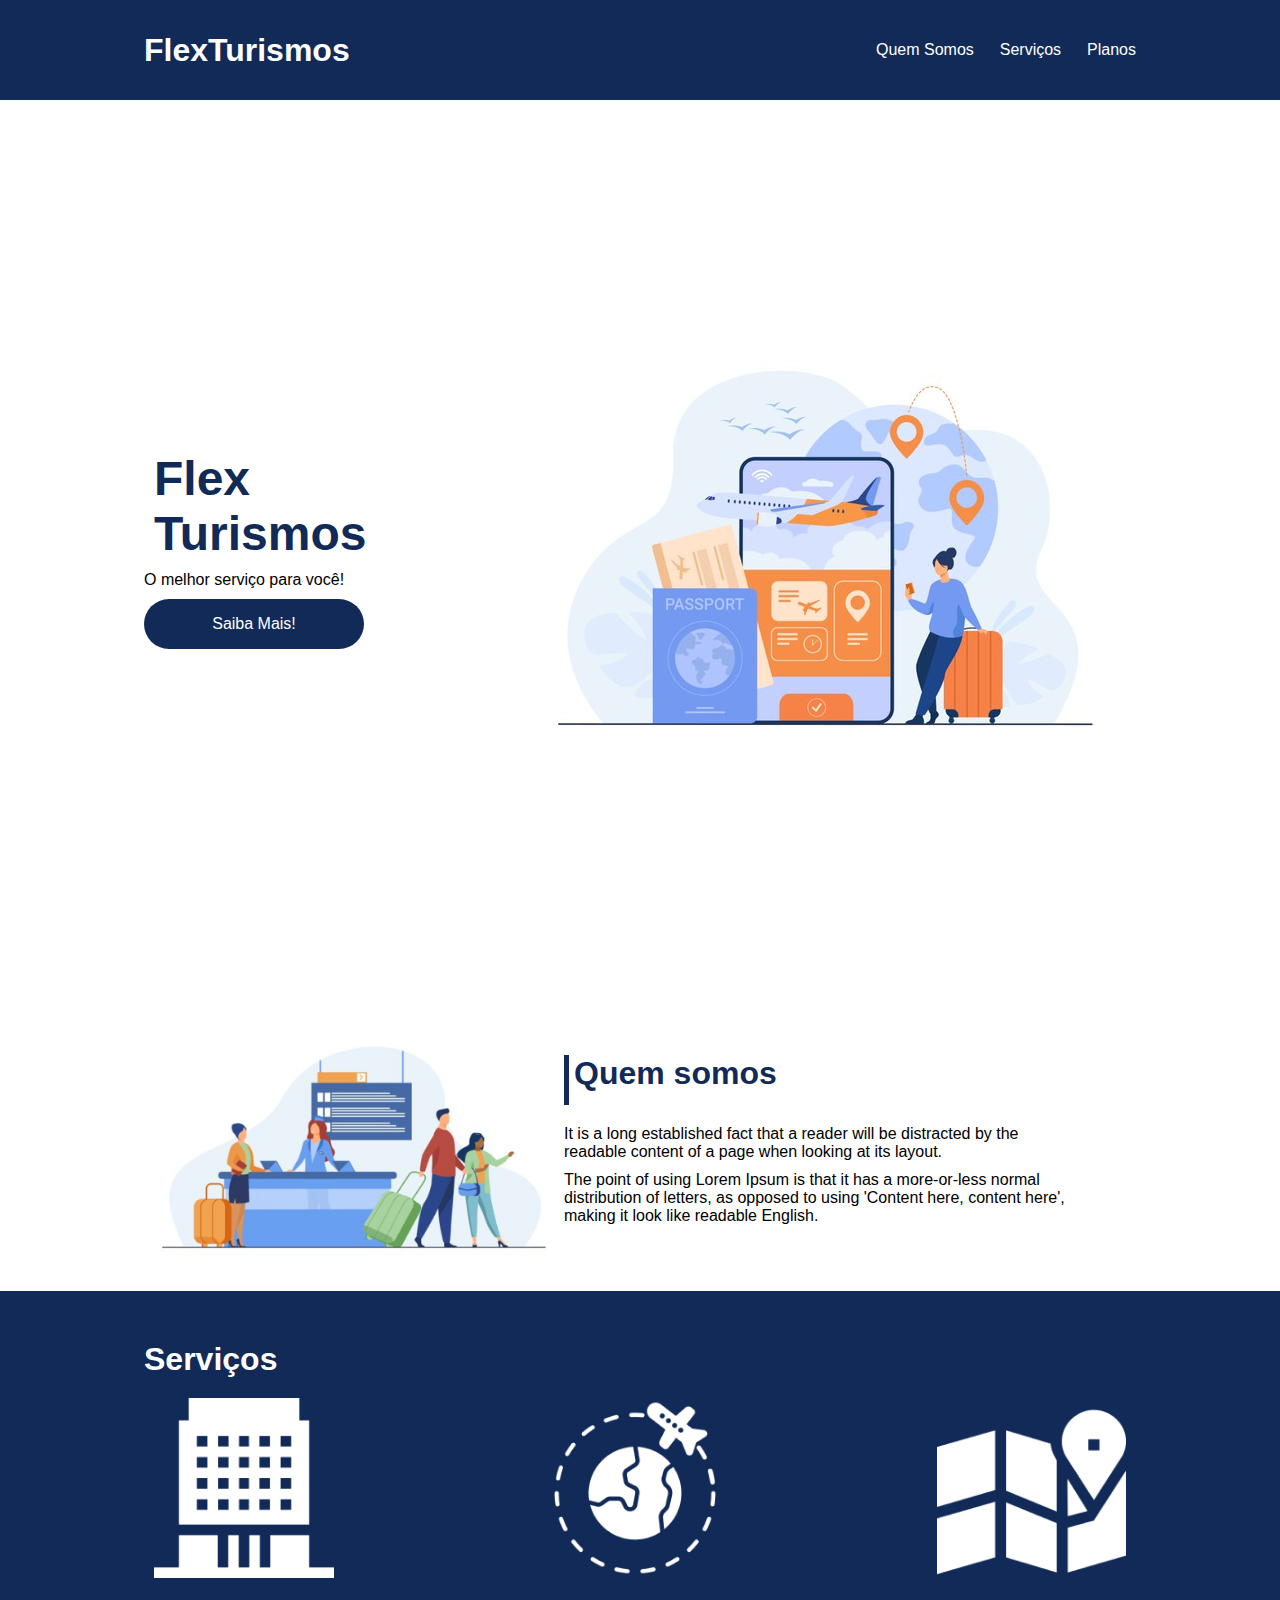
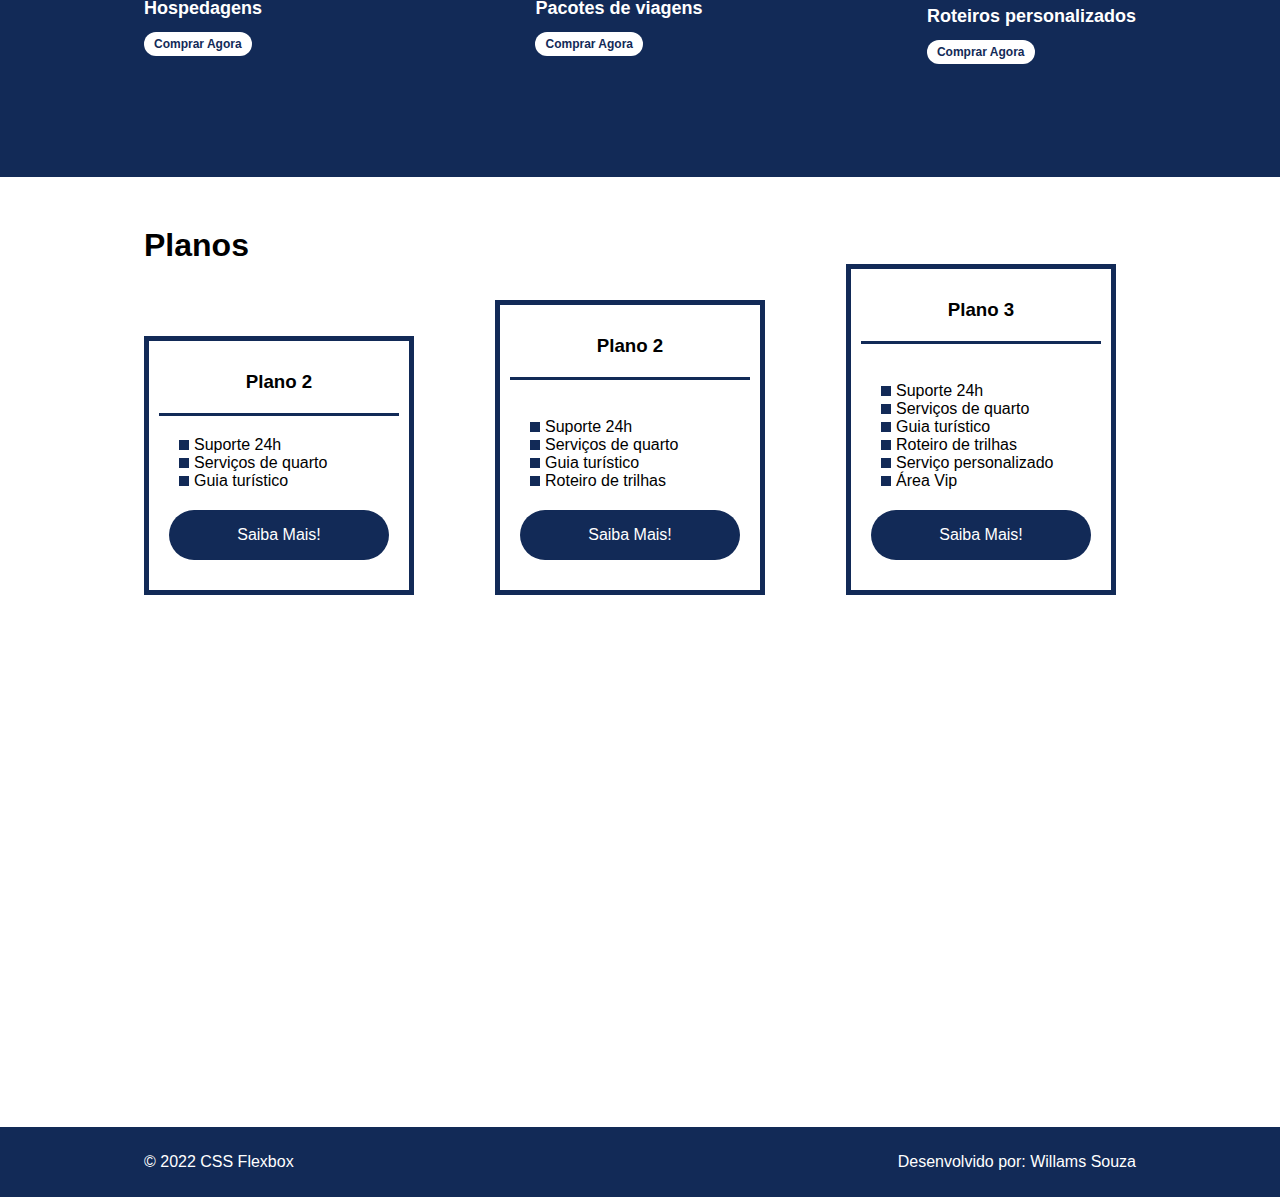
<file: flex-projeto/index.html>
<!DOCTYPE html>
<html lang="pt-br">
<head>
    <meta charset="UTF-8">
    <meta name="viewport" content="width=device-width, initial-scale=1.0">
    <title>Flex Turismos</title>
    <link rel="stylesheet" href="./style.css">
</head>
<body>
    <header>
        <div class="flex-container menu">
        <div><h1>FlexTurismos</h1></div>
        <ul class="list-items">
            <li><a href="#quem-somos">Quem Somos</a></li>
            <li><a href="#servicos">Serviços</a></li>
            <li><a href="#planos">Planos</a></li>
        </ul>
    </div>
    </header>

    <div class="flex-container apresentacao">
        <div class="texto-apresentacao">
            <h1>Flex <br>Turismos</h1>
            <p>O melhor serviço para você!</p>
            <a href="" class="btn">Saiba Mais!</a>
        </div>

        <div>
            <div><img src="./images/0-main.png" alt="banner de apresentação"></div>
        </div>
    </div>

    <div class="flex-container" id="quem-somos">
        <div>
            <h2>Quem somos</h2>
            <p>It is a long established fact that a reader will be distracted by the readable content of a page when looking at its layout. </p>
            <p>The point of using Lorem Ipsum is that it has a more-or-less normal distribution of letters, as opposed to using 'Content here, content here', making it look like readable English.</p>
        </div>

        <div>
            <img src="./images/1-quem-somos.png" alt="balcão de atendimento">
        </div>

    </div>

    <div class="container-externo">
    <div class="flex-container" id="servicos">
        <div>
            <h2>Serviços</h2>
        </div>

        <div class="list-servicos">
            <div class="item-servico">
                <div><img src="./images/icon-2.png" alt="hospedagens"></div>
                <p>Hospedagens</p>
                <a href="#">Comprar Agora</a>
            </div>

            <div class="item-servico">
               <div><img src="./images/icon-1.png" alt="pacote de viagens"></div>
               <p>Pacotes de viagens</p>
               <a href="#">Comprar Agora</a>
            </div>

            <div class="item-servico">
                <div><img src="./images/icon-3.png" alt="roteiros personalizados"></div>
                <p>Roteiros personalizados</p>
                <a href="#">Comprar Agora</a>
            </div>

        </div>
    </div>
    </div> 

    <div class="flex-container" id="planos">

        <div><h2>Planos</h2></div>

        <div class="list-planos">
            <div class="item-plano">
                <h3>Plano 2</h3>
                <ul>
                    <li>Suporte 24h</li>
                    <li>Serviços de quarto</li>
                    <li>Guia turístico</li>
                </ul>
                <a href="#" class="btn">Saiba Mais!</a>
            </div>
    
            <div class="item-plano">
                <h3>Plano 2</h3>
                <br>
                <ul>
                    <li>Suporte 24h</li>
                    <li>Serviços de quarto</li>
                    <li>Guia turístico</li>
                    <li>Roteiro de trilhas</li>
                </ul>
                <a href="#" class="btn">Saiba Mais!</a>
            </div>
    
            <div class="item-plano">
                <h3>Plano 3</h3>
                <br>
                <ul>
                    <li>Suporte 24h</li>
                    <li>Serviços de quarto</li>
                    <li>Guia turístico</li>
                    <li>Roteiro de trilhas</li>
                    <li>Serviço personalizado</li>
                    <li>Área Vip</li>
                </ul>
                <a href="#" class="btn">Saiba Mais!</a>
            </div>
        </div>
    </div>

    <footer>
        <div  class="flex-container footer">
            <p>&copy; 2022 CSS Flexbox</p>
            <p>Desenvolvido por: Willams Souza</p>
        </div>
    </footer>
</body>
</html>
</file>
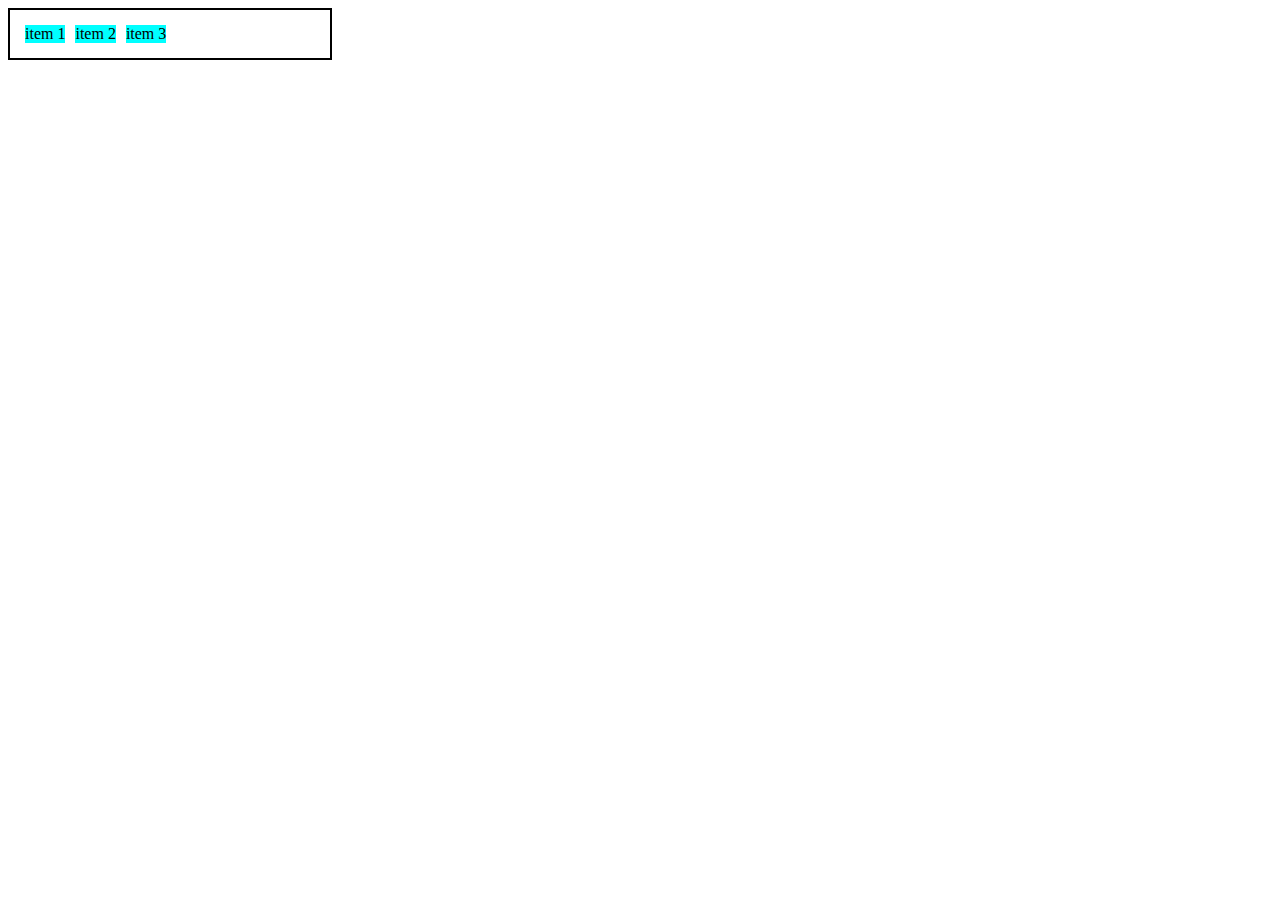
<file: 0-display-flex.html>
<!DOCTYPE html>
<html lang="en">
<head>
    <meta charset="UTF-8">
    <meta http-equiv="X-UA-Compatible" content="IE=edge">
    <meta name="viewport" content="width=device-width, initial-scale=1.0">
    <title>Fundamentos - display flex</title>
    <style>
        .flex{
            max-width: 300px;
            padding: 10px;
            border: 2px solid black;
            display: flex; /*cada item do container
            ira ocupar o maximo de conteudo e vai 
            se abrigar dentro do container respeitando
            a orientação em linha*/
        }
        /*classe aplicada aos filhos do container*/
        .item{
            background-color: aqua;
            margin: 5px;
        }
    </style>
</head>
<body>
    <!--criar elementos já com a classe item
    aplicando a classe flex consolida todos 
    os elementos-->
    <div class="flex">
        <div class="item">item 1</div>
        <div class="item">item 2</div>
        <div class="item">item 3</div>
    </div>
</body>
</html>
</file>
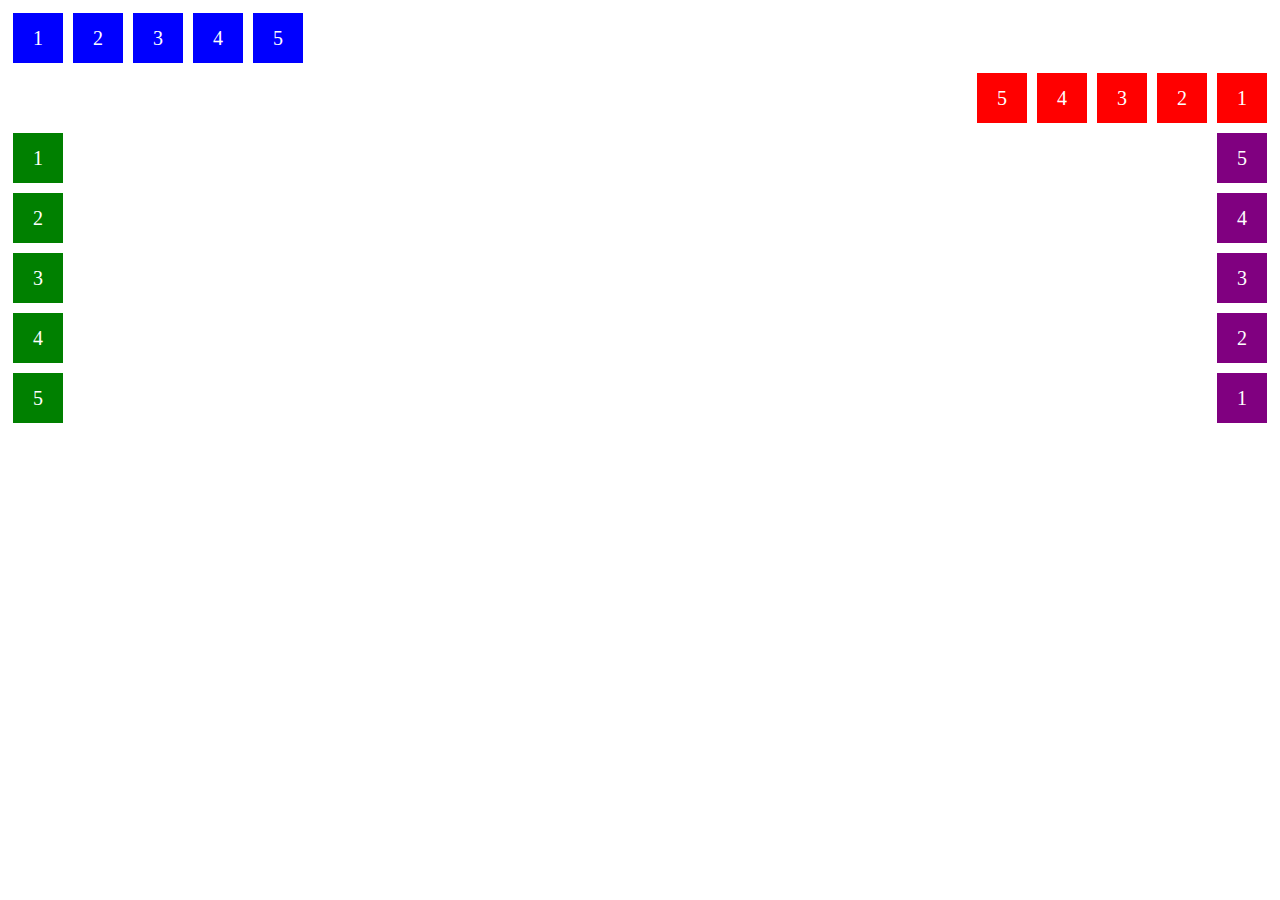
<file: 1-Flex-Direction.html>
<!DOCTYPE html>
<html lang="en">
<head>
    <meta charset="UTF-8">
    <meta http-equiv="X-UA-Compatible" content="IE=edge">
    <meta name="viewport" content="width=device-width, initial-scale=1.0">
    <title>Fundamentos - Flex direction</title>
    <style>
        .flex-container{
            margin: 0;
            padding: 0;
            display: flex;
            list-style: none;
        }

        .flex-item{
            background-color: blue;
            height: 50px;
            width: 50px;
            line-height: 50px;
            font-size: 20px;
            color: white;
            text-align: center;
            margin: 5px;
        }

        .row{
            flex-direction: row;
        }
        
        .row-reverse{
            flex-direction: row-reverse;
        }
        .row-reverse li{
            background-color: red;
        }

        .column{
            float: left;
            flex-direction: column;
        }
        .column li{
            background: green;
        }

        .column-reverse{
            float: right;
            flex-direction: column-reverse;
        }

        .column-reverse li{
            background: purple;
        }
    </style>
</head>
<body>
    <ul class="flex-container row">
        <li class="flex-item">1</li>
        <li class="flex-item">2</li>
        <li class="flex-item">3</li>
        <li class="flex-item">4</li>
        <li class="flex-item">5</li>
    </ul>
    <ul class="flex-container row-reverse">
        <li class="flex-item">1</li>
        <li class="flex-item">2</li>
        <li class="flex-item">3</li>
        <li class="flex-item">4</li>
        <li class="flex-item">5</li>
    </ul>
    <ul class="flex-container column">
        <li class="flex-item">1</li>
        <li class="flex-item">2</li>
        <li class="flex-item">3</li>
        <li class="flex-item">4</li>
        <li class="flex-item">5</li>
    </ul>
    <ul class="flex-container column-reverse">
        <li class="flex-item">1</li>
        <li class="flex-item">2</li>
        <li class="flex-item">3</li>
        <li class="flex-item">4</li>
        <li class="flex-item">5</li>
    </ul>
</body>
</html>
</file>
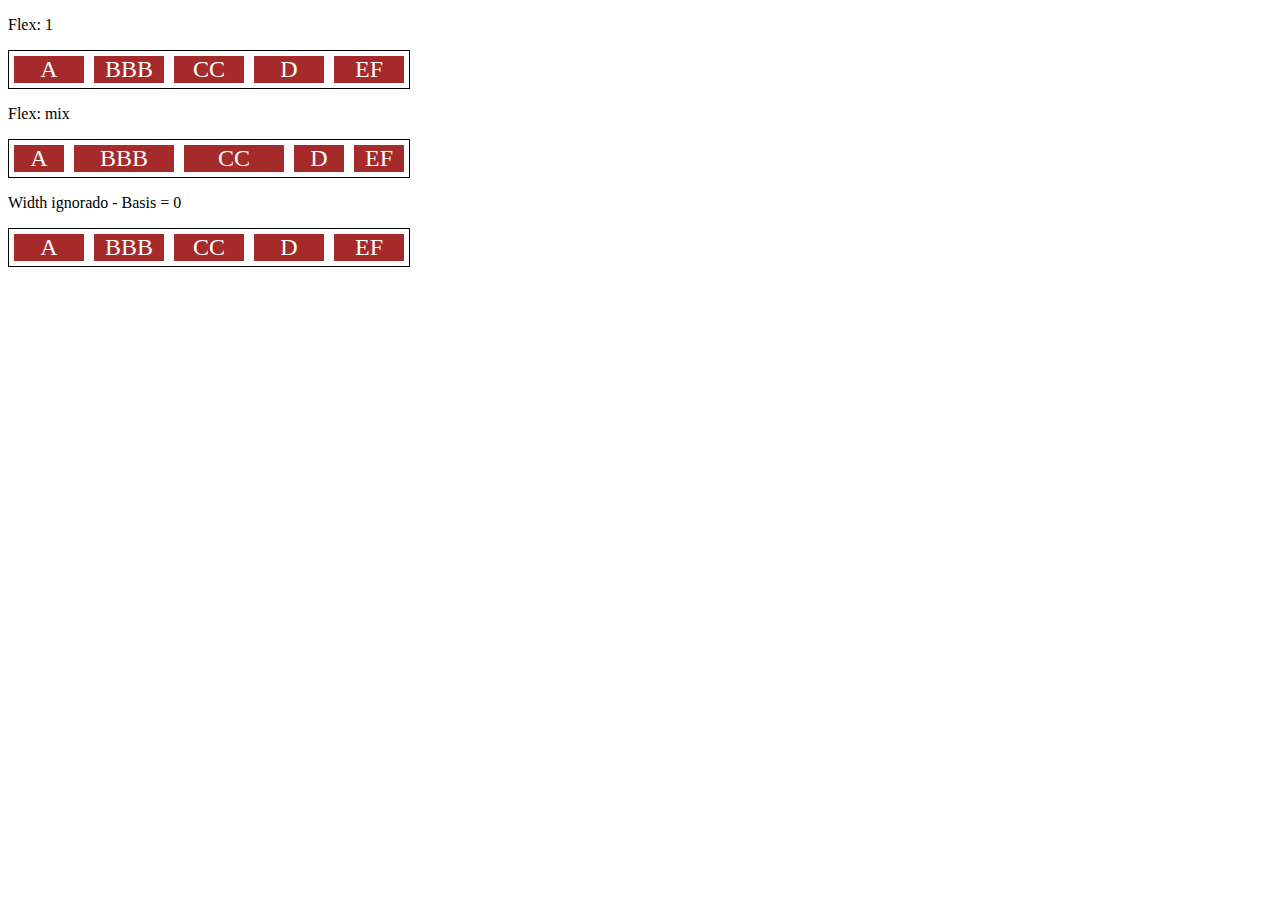
<file: 10-flex.html>
<!DOCTYPE html>
<html lang="en">
<head>
    <meta charset="UTF-8">
    <meta http-equiv="X-UA-Compatible" content="IE=edge">
    <meta name="viewport" content="width=device-width, initial-scale=1.0">
    <title>Fundamentos - flex</title>

    <style>
        .flex-container{
            display: flex;
            border: 1px solid black;
            max-width: 400px;
            margin-bottom: 10px;
        }

        .item{
            background-color: brown;
            color: white;
            font-size: 24px;
            text-align: center;
            margin: 5px;
        }

        .flex-1{
            flex: 1;
            /*grow = 1, shrink = 1, basis = 0*/
        }
        .largura{
            width: 200px;
            /*min-width: 250px;*/
        }
        .flex-2{
            flex: 2;
            /*grow = 2, shrink = 1, basis = 0*/
        }
    </style>
</head>
<body>
    <p>Flex: 1</p>
    <div class="flex-container">
        <div class="item flex-1">A</div>
        <div class="item flex-1">BBB</div>
        <div class="item flex-1">CC</div>
        <div class="item flex-1">D</div>
        <div class="item flex-1">EF</div>
    </div>

    <p>Flex: mix</p>
    <div class="flex-container">
        <div class="item flex-1">A</div>
        <div class="item flex-2">BBB</div>
        <div class="item flex-2">CC</div>
        <div class="item flex-1">D</div>
        <div class="item flex-1">EF</div>
    </div>

    <p>Width ignorado - Basis = 0</p>
    <div class="flex-container">
        <div class="item flex-1 largura">A</div>
        <div class="item flex-1 largura">BBB</div>
        <div class="item flex-1 largura">CC</div>
        <div class="item flex-1 largura">D</div>
        <div class="item flex-1 largura">EF</div>
    </div>
</body>
</html>
</file>
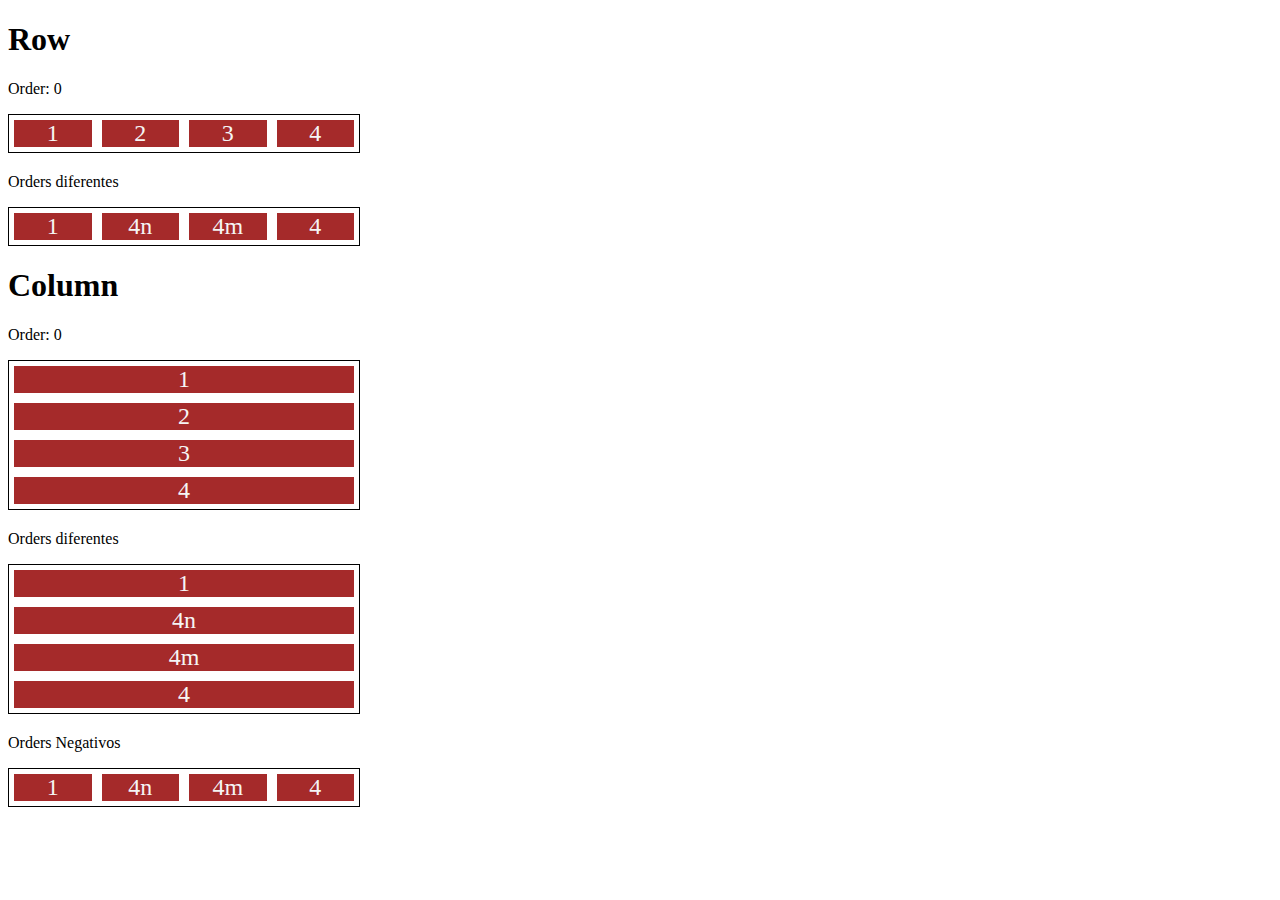
<file: 11-order.html>
<!DOCTYPE html>
<html lang="en">
<head>
    <meta charset="UTF-8">
    <meta http-equiv="X-UA-Compatible" content="IE=edge">
    <meta name="viewport" content="width=device-width, initial-scale=1.0">
    <title>Fundamentos - Order</title>

    <style>
        .flex-container{
            display: flex;
            max-width: 350px;
            border: 1px solid black;
            margin-bottom: 20px;
        }

        .item{
            flex: 1;
            background: brown;
            color: whitesmoke;
            text-align: center;
            font-size: 24px;
            margin: 5px;
            order: 0;
        }

        .o1{
            order: 1;
        }
        .o2{
            order: 2;
        }
        .o3{
            order: -3;
        }
        .o4{
            order: -4;
        }

        .direction{
            flex-direction: column;
        }
    </style>
</head>
<body>
    <h1>Row</h1>
    <p>Order: 0</p>
    <div class="flex-container">
        <div class="item">1</div>
        <div class="item">2</div>
        <div class="item">3</div>
        <div class="item">4</div>
    </div>

    <p>Orders diferentes</p>
    <div class="flex-container">
        <div class="item o4">1</div>
        <div class="item o2">4</div>
        <div class="item o3">4n</div>
        <div class="item o1">4m</div>
    </div>
    
    <h1>Column</h1>
    <p>Order: 0</p>
    <div class="flex-container direction">
        <div class="item">1</div>
        <div class="item">2</div>
        <div class="item">3</div>
        <div class="item">4</div>
    </div>

    <p>Orders diferentes</p>
    <div class="flex-container direction">
        <div class="item o4">1</div>
        <div class="item o2">4</div>
        <div class="item o3">4n</div>
        <div class="item o1">4m</div>
    </div>

    <p>Orders Negativos</p>
    <div class="flex-container">
        <div class="item o4">1</div>
        <div class="item o2">4</div>
        <div class="item o3">4n</div>
        <div class="item o1">4m</div>
    </div>
</body>
</html>
</file>
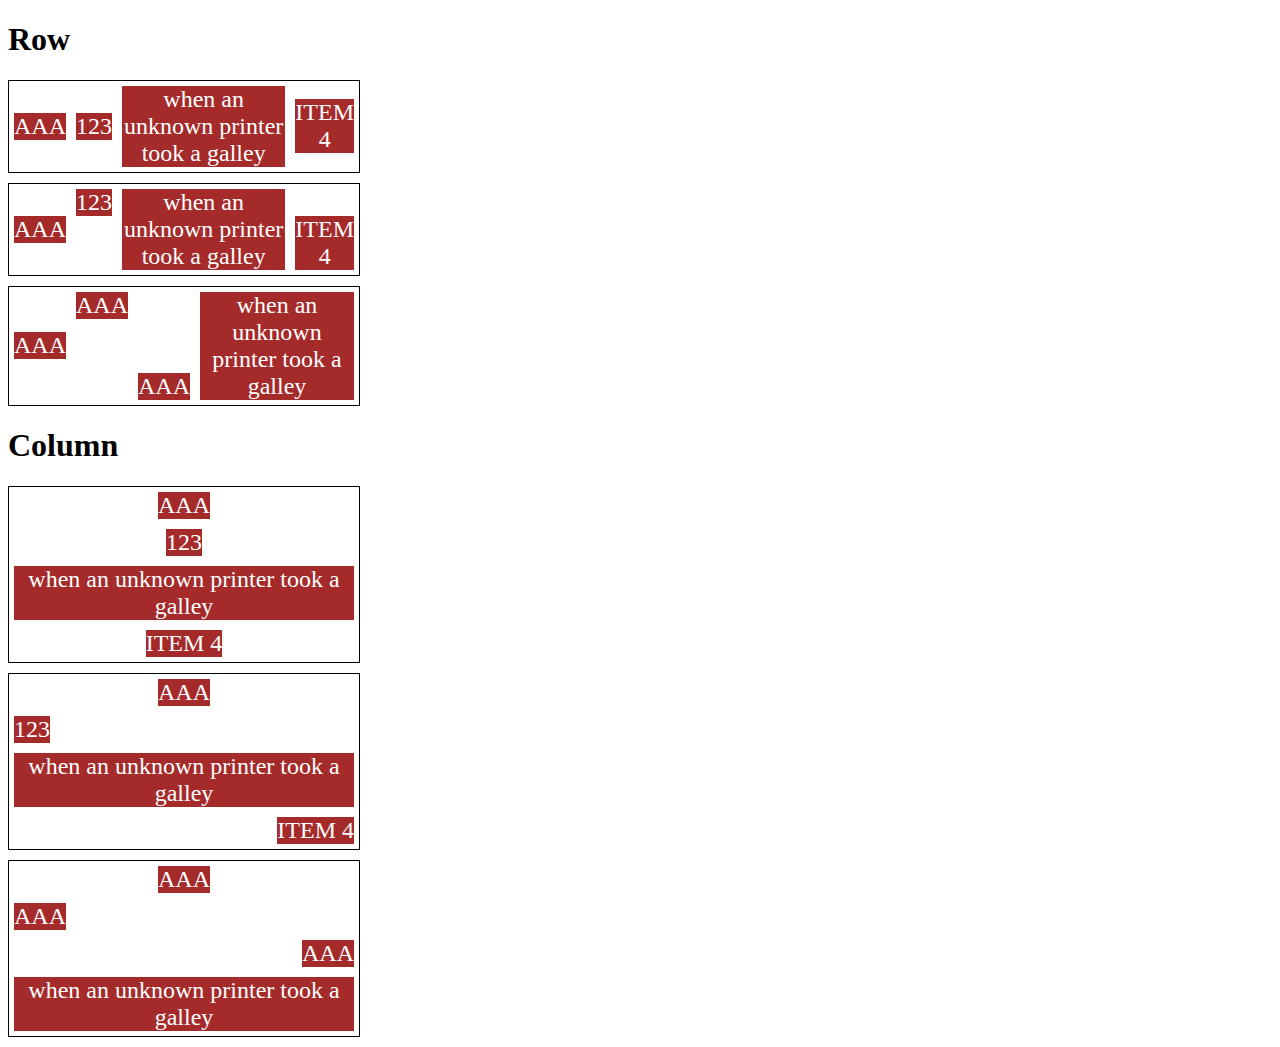
<file: 12-align-self.html>
<!DOCTYPE html>
<html lang="en">
<head>
    <meta charset="UTF-8">
    <meta http-equiv="X-UA-Compatible" content="IE=edge">
    <meta name="viewport" content="width=device-width, initial-scale=1.0">
    <title>Fundamentos - align self</title>

    <style>
        .flex-container{
            display: flex;
            max-width: 350px;
            border: 1px solid;
            margin-bottom: 10px;
            /*align-items: center; align-self auto
            quando define pro container um alinhamento
            de center ele vai respeitar o que veio do
            container*/
        }

        .align-container{
            align-items: center;
        }

        .item{
            background-color: brown;
            color: white;
            font-size: 24px;
            text-align: center;
            margin: 5px;
        }

        .center{
            align-self: center;
        }
        .start{
            align-self: flex-start;
        }
        .end{
            align-self: flex-end;
        }
        .baseline{
            align-self: baseline;
        }
        .stretch{
            align-self: stretch;
        }
        .auto{
            align-self: auto;
        }

        .direction{
            flex-direction: column;
        }
    </style>
</head>
<body>
    <h1>Row</h1>
    <section class="flex-container align-container">
        <div class="item auto">AAA</div>
        <div class="item auto">123</div>
        <div class="item auto">when an unknown printer took a galley</div>
        <div class="item auto">ITEM 4</div>
    </section>

    <section class="flex-container">
        <div class="item center">AAA</div>
        <div class="item start">123</div>
        <div class="item stretch">when an unknown printer took a galley</div>
        <div class="item end">ITEM 4</div>
    </section>

    <section class="flex-container">
        <div class="item center">AAA</div>
        <div class="item start">AAA</div>
        <div class="item end">AAA</div>
        <div class="item stretch">when an unknown printer took a galley</div>
    </section>

    <h1>Column</h1>
    <section class="flex-container align-container direction">
        <div class="item auto">AAA</div>
        <div class="item auto">123</div>
        <div class="item auto">when an unknown printer took a galley</div>
        <div class="item auto">ITEM 4</div>
    </section>

    <section class="flex-container direction">
        <div class="item center">AAA</div>
        <div class="item start">123</div>
        <div class="item stretch">when an unknown printer took a galley</div>
        <div class="item end">ITEM 4</div>
    </section>

    <section class="flex-container direction">
        <div class="item center">AAA</div>
        <div class="item start">AAA</div>
        <div class="item end">AAA</div>
        <div class="item stretch">when an unknown printer took a galley</div>
    </section>
</body>
</html>
</file>
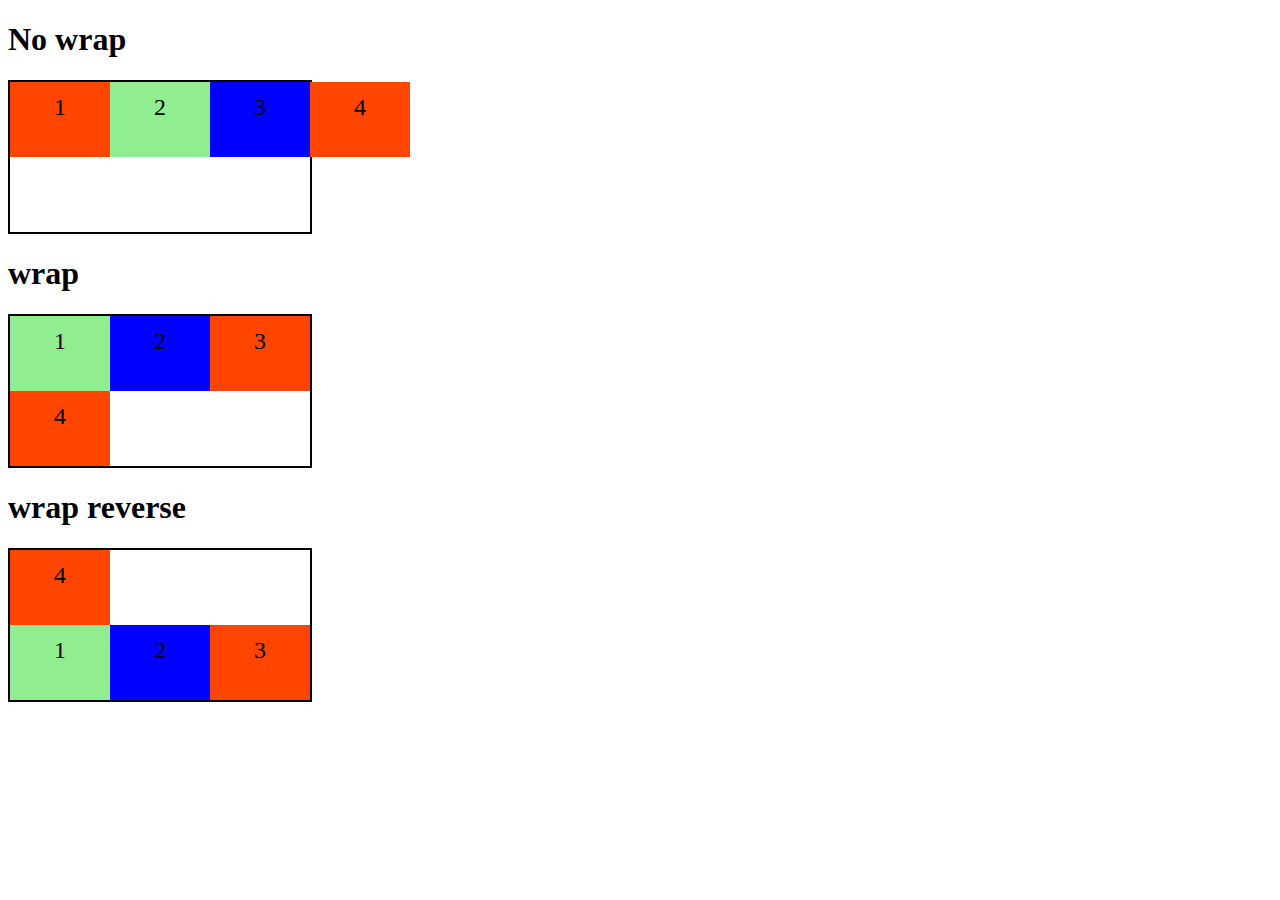
<file: 2-flex-wrap.html>
<!DOCTYPE html>
<html lang="en">
<head>
    <meta charset="UTF-8">
    <meta http-equiv="X-UA-Compatible" content="IE=edge">
    <meta name="viewport" content="width=device-width, initial-scale=1.0">
    <title>Fundamento flex-wrap</title>

    <style>
        .flex-container{
            display: flex;
            height: 150px;
            border: 2px solid black;
            max-width: 300px;
        }
        
        .item{
            font-size: 24px;
            height: 50%;
            text-align: center;
            min-width: 100px;
            line-height: 50px;
        }
/*flex-wrap define se os itens devem ou não quebrar a
linha.
        Por padrão ele não permite a quebra de linha
        usando o "now wrap"*/
        .now wrap{
            flex-wrap: nowrap;
        }
/*Usando o wrap permite a quebra de linha assim que um
dos flex item não puder mais ser compactado.*/
        .wrap{
            flex-wrap: wrap;
        }
/*Usando o wrap-reverse faz literalmente o contrario
do wrap normal, só que na direção contraria da linha 
acima.*/
        .wrap-reverse{
            flex-wrap: wrap-reverse;
        }

        .blue{
            background-color: blue;
        }
        .green{
            background-color: lightgreen;
        }
        .orange{
            background-color: orangered;
        }
    </style>
</head>
<body>
    <h1>No wrap</h1>
    <div class="flex-container">
        <div class="item orange">1</div>
        <div class="item green">2</div>
        <div class="item blue">3</div>
        <div class="item orange">4</div>
    </div>

    <h1>wrap</h1>
    
    <div class="flex-container wrap"> 
        <div class="item green">1</div>
        <div class="item blue">2</div>
        <div class="item orange">3</div>
        <div class="item orange">4</div>
    </div>
    <h1>wrap reverse</h1>
    
    <div class="flex-container wrap-reverse"> 
        <div class="item green">1</div>
        <div class="item blue">2</div>
        <div class="item orange">3</div>
        <div class="item orange">4</div>
    </div>
</body>
</html>
</file>
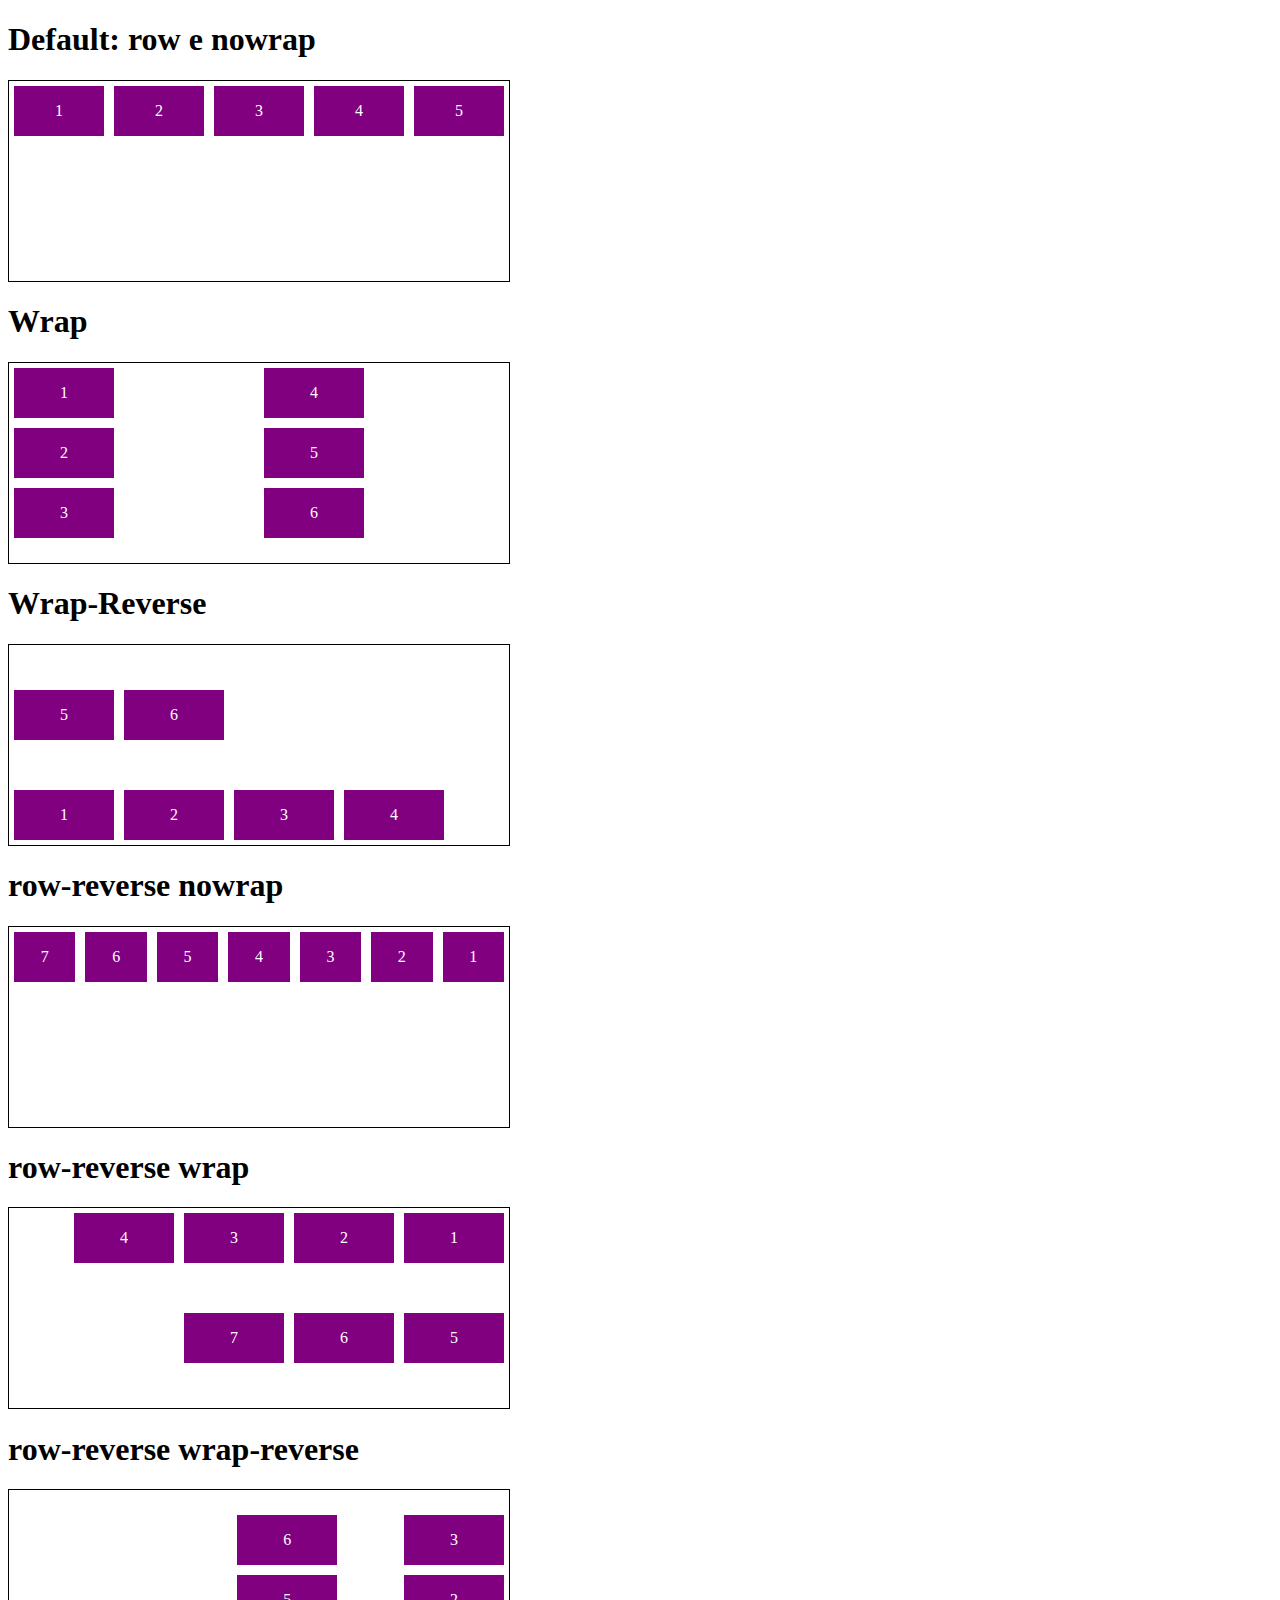
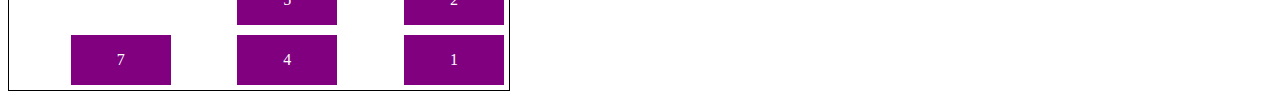
<file: 3-flex-flow.html>
<!DOCTYPE html>
<html lang="en">
<head>
    <meta charset="UTF-8">
    <meta http-equiv="X-UA-Compatible" content="IE=edge">
    <meta name="viewport" content="width=device-width, initial-scale=1.0">
    <title>Fundamentos - flex flow</title>
    <style>
        .flex-container{
            display: flex;
            border: 1px solid black;
            max-width: 500px;
            margin-bottom: 10px;
            height: 200px;
        }

        .default{
            flex-flow: row nowrap;
        }

        .wrap{
            flex-flow: column wrap;
        }
        .wrap-reverse{
            flex-flow: row wrap-reverse;
        }
        /*Modificar o flex-flow contando com o 
        primeiro valor*/
        .r-nowrap{ 
            flex-flow: row-reverse nowrap;
        }
        .r-wrap{
            flex-flow: row-reverse wrap;
        }
        .rr-wrap{
            flex-flow: column-reverse wrap-reverse;
        }

        .item{
            background-color: purple;
            margin: 5px;
            color: white;
            text-align: center;
            width: 100px;
            height: 50px;
            line-height: 50px;
        }
    </style>
</head>
<body>
    <h1>Default: row e nowrap</h1>
    <div class="flex-container default">
        <div class="item">1</div>
        <div class="item">2</div>
        <div class="item">3</div>
        <div class="item">4</div>
        <div class="item">5</div>
    </div>

    <h1>Wrap</h1>
    <div class="flex-container wrap">
        <div class="item">1</div>
        <div class="item">2</div>
        <div class="item">3</div>
        <div class="item">4</div>
        <div class="item">5</div>
        <div class="item">6</div>
    </div>

    <h1>Wrap-Reverse</h1>
    <div class="flex-container wrap-reverse">
        <div class="item">1</div>
        <div class="item">2</div>
        <div class="item">3</div>
        <div class="item">4</div>
        <div class="item">5</div>
        <div class="item">6</div>
    </div>

    <h1>row-reverse nowrap</h1>
    <div class="flex-container r-nowrap">
        <div class="item">1</div>
        <div class="item">2</div>
        <div class="item">3</div>
        <div class="item">4</div>
        <div class="item">5</div>
        <div class="item">6</div>
        <div class="item">7</div>
    </div>

    <h1>row-reverse wrap</h1>
    <div class="flex-container r-wrap">
        <div class="item">1</div>
        <div class="item">2</div>
        <div class="item">3</div>
        <div class="item">4</div>
        <div class="item">5</div>
        <div class="item">6</div>
        <div class="item">7</div>
    </div>

    <h1>row-reverse wrap-reverse</h1>
    <div class="flex-container rr-wrap">
        <div class="item">1</div>
        <div class="item">2</div>
        <div class="item">3</div>
        <div class="item">4</div>
        <div class="item">5</div>
        <div class="item">6</div>
        <div class="item">7</div>
    </div>
</body>
</html>
</file>
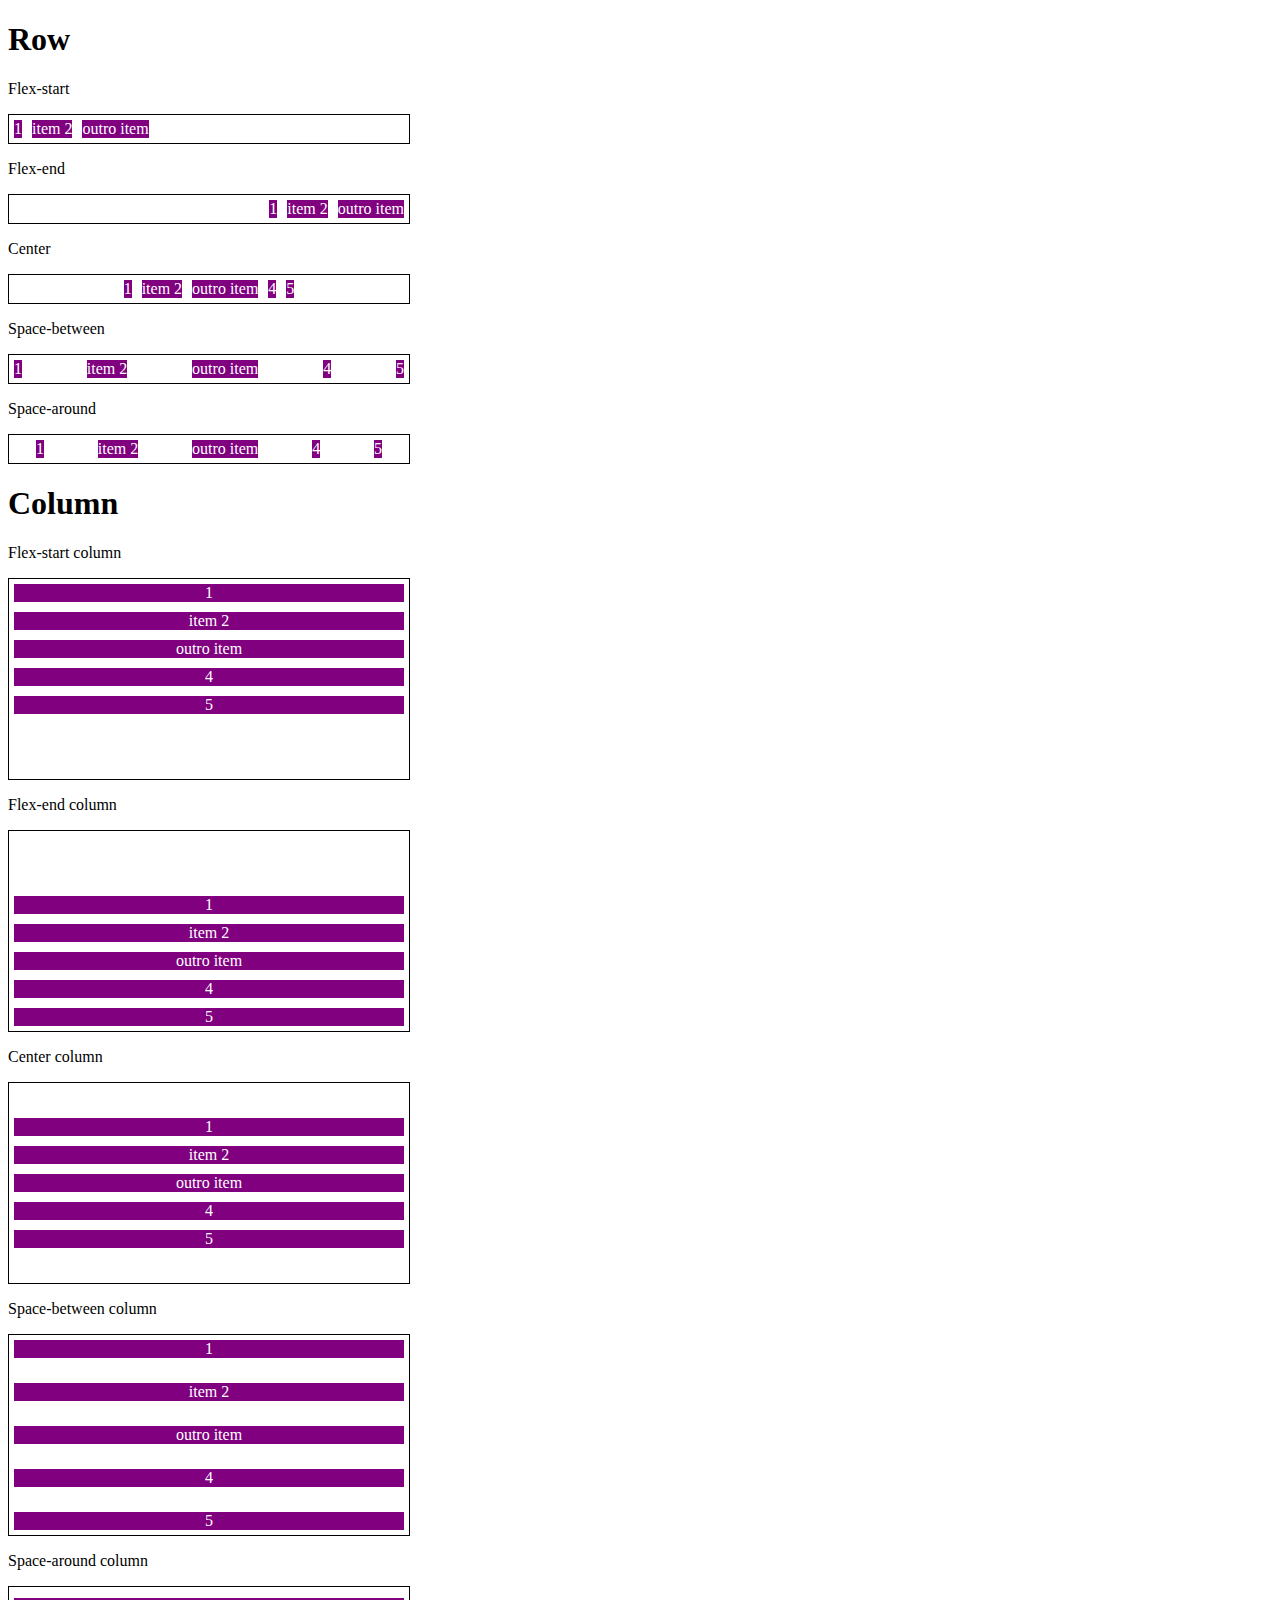
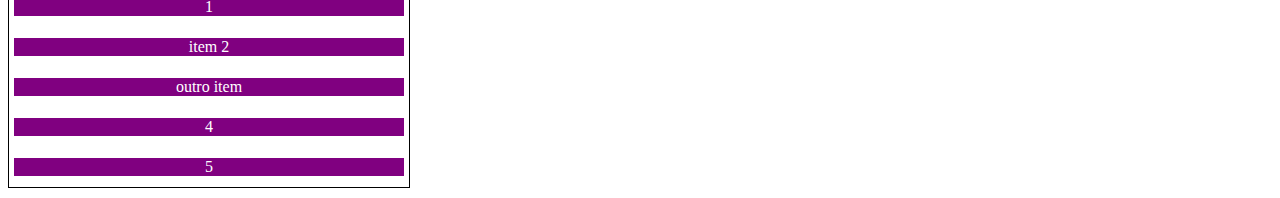
<file: 4-justify-content.html>
<!DOCTYPE html>
<html lang="en">
<head>
    <meta charset="UTF-8">
    <meta http-equiv="X-UA-Compatible" content="IE=edge">
    <meta name="viewport" content="width=device-width, initial-scale=1.0">
    <title>Fundamentos - justify content</title>
    <style>
        .container{
            max-width: 400px;
            border: 1px solid black;
            margin: 0;
            display: flex;
            margin-bottom: 10px;
        }

        .item{
            background-color: purple;
            margin: 5px;
            color: white;
            text-align: center;
        }

        .flex-start{
            justify-content: flex-start;
        }
        /*Pega um elemento e leva para outra borda
        de acordo com sua organização*/
        .flex-end{
            justify-content: flex-end;
        }
        /*Leva todos os itens ao centro respeitando 
        sua organização*/
        .center{
            justify-content: center;
        }
        /*Distribuição de item de maneira uniforme 
        proporcional a cada elemento de acordo com
        seu tamanho e margin*/
        .space-between{
            justify-content: space-between;
        }
        .space-around{
            justify-content: space-around;
        }
        .column{
            flex-direction: column;
            min-height: 200px;
        }
    </style>
</head>
<body>
    <h1>Row</h1>
    <p>Flex-start</p>
    <section class="container flex-start">
        <div class="item">1</div>
        <div class="item">item 2</div>
        <div class="item">outro item</div>
    </section>

    <p>Flex-end</p>
    <section class="container flex-end">
        <div class="item">1</div>
        <div class="item">item 2</div>
        <div class="item">outro item</div>
    </section>

    <p>Center</p>
    <section class="container center">
        <div class="item">1</div>
        <div class="item">item 2</div>
        <div class="item">outro item</div>
        <div class="item">4</div>
        <div class="item">5</div>
    </section>

    <p>Space-between</p>
    <section class="container space-between">
        <div class="item">1</div>
        <div class="item">item 2</div>
        <div class="item">outro item</div>
        <div class="item">4</div>
        <div class="item">5</div>
    </section>

    <p>Space-around</p>
    <section class="container space-around">
        <div class="item">1</div>
        <div class="item">item 2</div>
        <div class="item">outro item</div>
        <div class="item">4</div>
        <div class="item">5</div>
    </section>

    <h1>Column</h1>

    <p>Flex-start column</p>
    <section class="container flex-start column">
        <div class="item">1</div>
        <div class="item">item 2</div>
        <div class="item">outro item</div>
        <div class="item">4</div>
        <div class="item">5</div>
    </section>

    <p>Flex-end column</p>
    <section class="container flex-end column">
        <div class="item">1</div>
        <div class="item">item 2</div>
        <div class="item">outro item</div>
        <div class="item">4</div>
        <div class="item">5</div>
    </section>

    <p>Center column</p>
    <section class="container center column">
        <div class="item">1</div>
        <div class="item">item 2</div>
        <div class="item">outro item</div>
        <div class="item">4</div>
        <div class="item">5</div>
    </section>

    <p>Space-between column</p>
    <section class="container space-between column">
        <div class="item">1</div>
        <div class="item">item 2</div>
        <div class="item">outro item</div>
        <div class="item">4</div>
        <div class="item">5</div>
    </section>

    <p>Space-around column</p>
    <section class="container space-around column">
        <div class="item">1</div>
        <div class="item">item 2</div>
        <div class="item">outro item</div>
        <div class="item">4</div>
        <div class="item">5</div>
    </section>
</body>
</html>
</file>
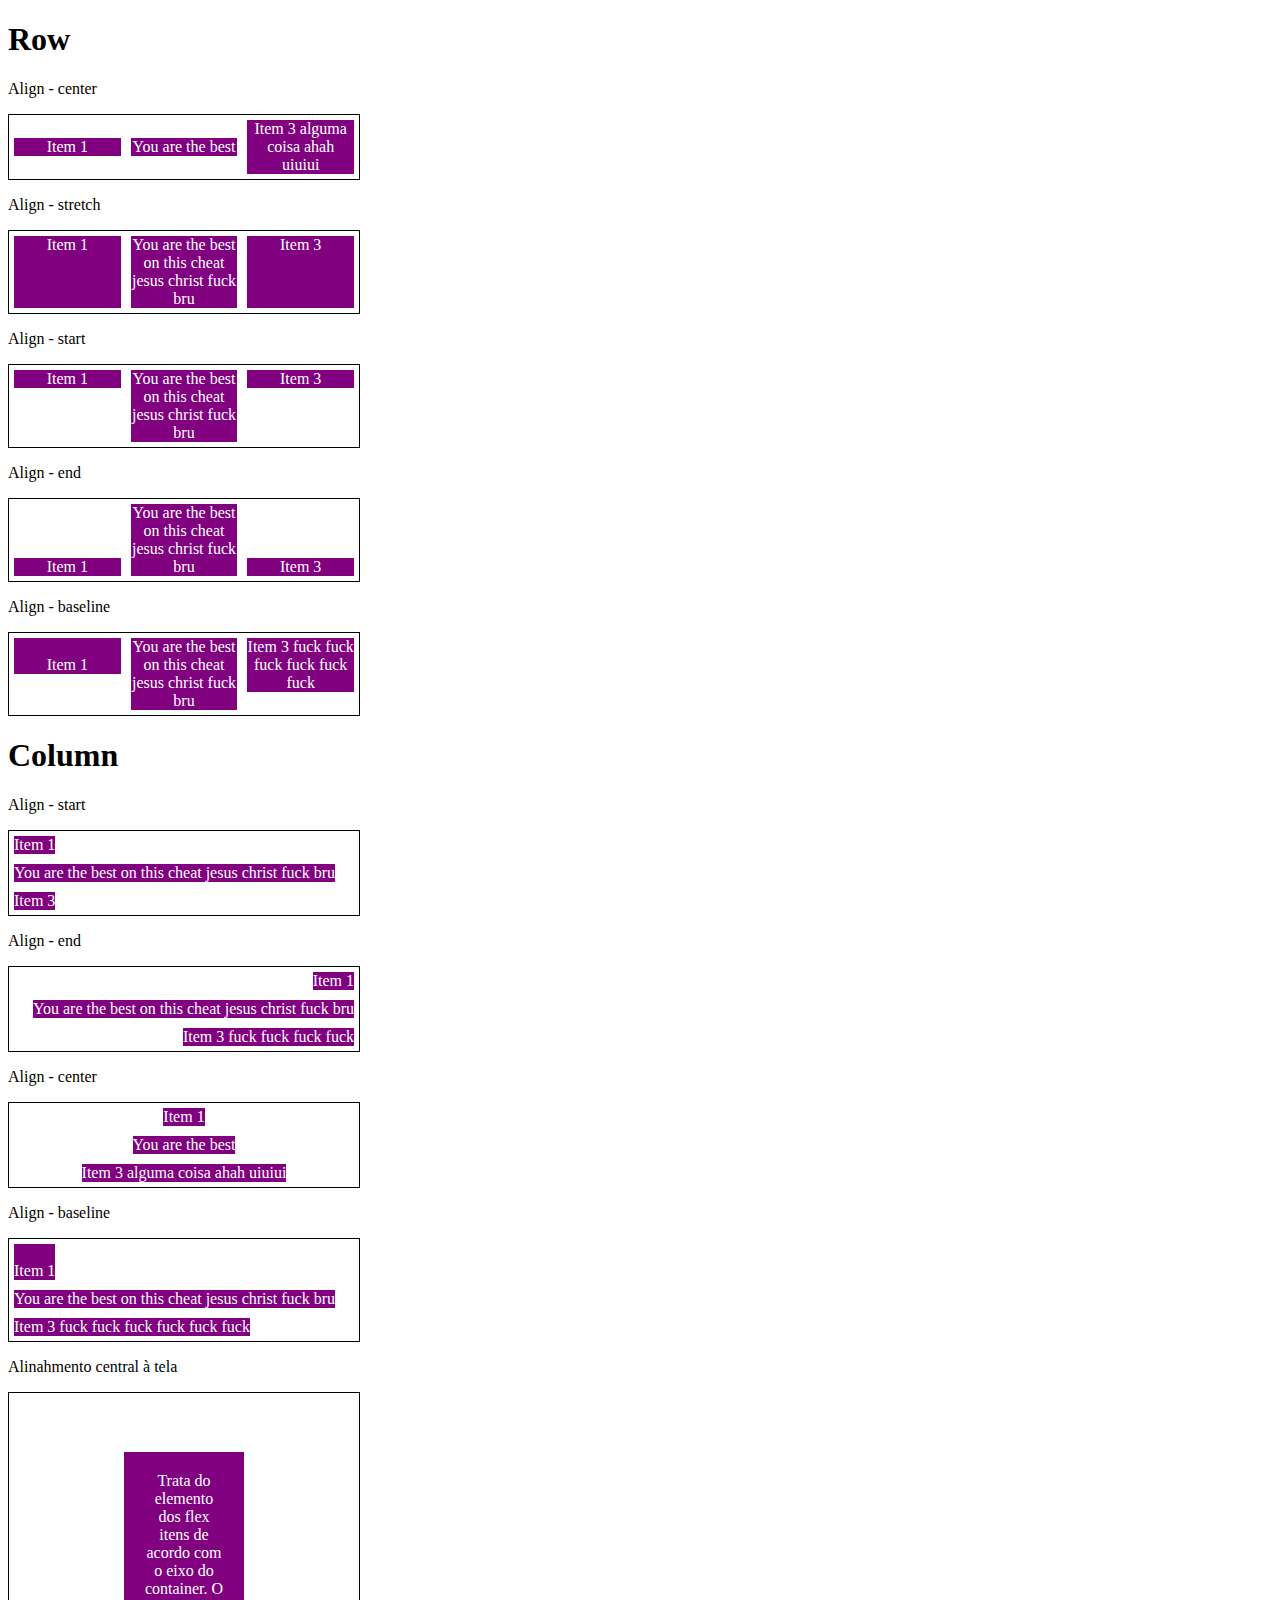
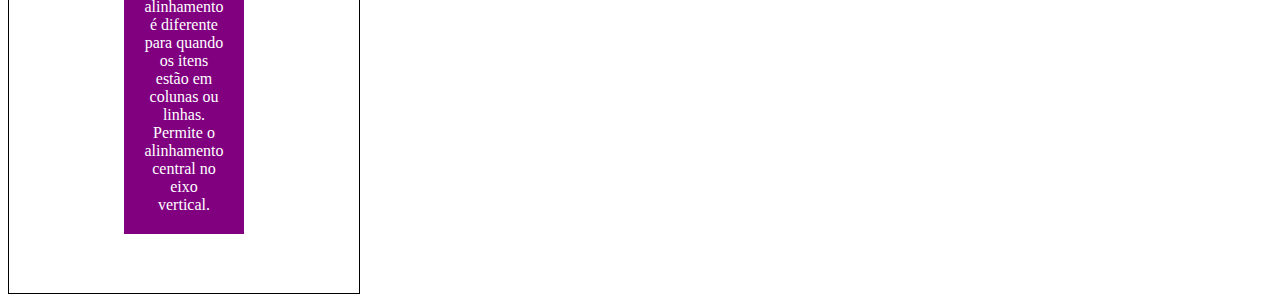
<file: 5-align-items.html>
<!DOCTYPE html>
<html lang="en">
<head>
    <meta charset="UTF-8">
    <meta http-equiv="X-UA-Compatible" content="IE=edge">
    <meta name="viewport" content="width=device-width, initial-scale=1.0">
    <title>Fundamentos - align items </title>

    <style>
        .container{
            max-width: 350px;
            border: 1px solid black;
            display: flex;
        }

        .item{
            background-color: purple;
            margin: 5px;
            color: white;
            text-align: center;
            flex: 1; /*Trata da distribuição de tamanho
            entre os itens*/
        }
        
        .flex{
            flex: 1;
        }

        .center{
            align-items: center;
        }
        /*faz com que os itens crescam de acordo com 
        o maior item, relacionado a altura*/
        .stretch{
            align-items: stretch;
        }
        .start{
            align-items: flex-start;
        }
        .end{
            align-items: flex-end;
        }
        /*usa alinha de orientação pro texto*/
        .baseline{
            align-items: baseline;
        }

        .column{
            flex-direction: column;
        }

        .central{
            height: 500px;
            justify-content: center;
        }
        .central .item{
            /*remove algumas propriedade relacionadas
            ao flex-itens, so para alinha 1 item*/
            flex: 0;
            padding: 20px;
        }
    </style>

</head>
<body>
    <h1>Row</h1>
    <p>Align - center</p>
    <section class="container flex center">
        <div class="item">Item 1</div>
        <div class="item">You are the best</div>
        <div class="item">Item 3 alguma coisa ahah uiuiui</div>
    </section>

    <p>Align - stretch</p>
    <section class="container stretch">
        <div class="item">Item 1</div>
        <div class="item">You are the best on this cheat jesus christ fuck bru</div>
        <div class="item">Item 3</div>
    </section>

    <p>Align - start</p>
    <section class="container start">
        <div class="item">Item 1</div>
        <div class="item">You are the best on this cheat jesus christ fuck bru</div>
        <div class="item">Item 3</div>
    </section>

    <p>Align - end</p>
    <section class="container end">
        <div class="item">Item 1</div>
        <div class="item">You are the best on this cheat jesus christ fuck bru</div>
        <div class="item">Item 3</div>
    </section>

    <p>Align - baseline</p>
    <section class="container baseline">
        <div class="item"><br>Item 1</div>
        <div class="item">You are the best on this cheat jesus christ fuck bru</div>
        <div class="item">Item 3 fuck fuck fuck fuck fuck fuck</div>
    </section>

    <h1>Column</h1>

    <p>Align - start</p>
    <section class="container start column">
        <div class="item">Item 1</div>
        <div class="item">You are the best on this cheat jesus christ fuck bru</div>
        <div class="item">Item 3</div>
    </section>

    <p>Align - end</p>
    <section class="container end column">
        <div class="item">Item 1</div>
        <div class="item">You are the best on this cheat jesus christ fuck bru</div>
        <div class="item">Item 3 fuck fuck fuck fuck</div>
    </section>

    <p>Align - center</p>
    <section class="container flex center column">
        <div class="item">Item 1</div>
        <div class="item">You are the best</div>
        <div class="item">Item 3 alguma coisa ahah uiuiui</div>
    </section>

    <p>Align - baseline</p>
    <section class="container baseline column">
        <div class="item"><br>Item 1</div>
        <div class="item">You are the best on this cheat jesus christ fuck bru</div>
        <div class="item">Item 3 fuck fuck fuck fuck fuck fuck</div>
    </section>

    <p>Alinahmento central à tela</p>
    <section class="container central center">
        <div class="item">Trata do elemento dos flex itens de acordo com o eixo do container.
            O alinhamento é diferente para quando os itens estão em colunas ou linhas.
            Permite o alinhamento central no eixo vertical.</div>
    </section>
</body>
</html>
</file>
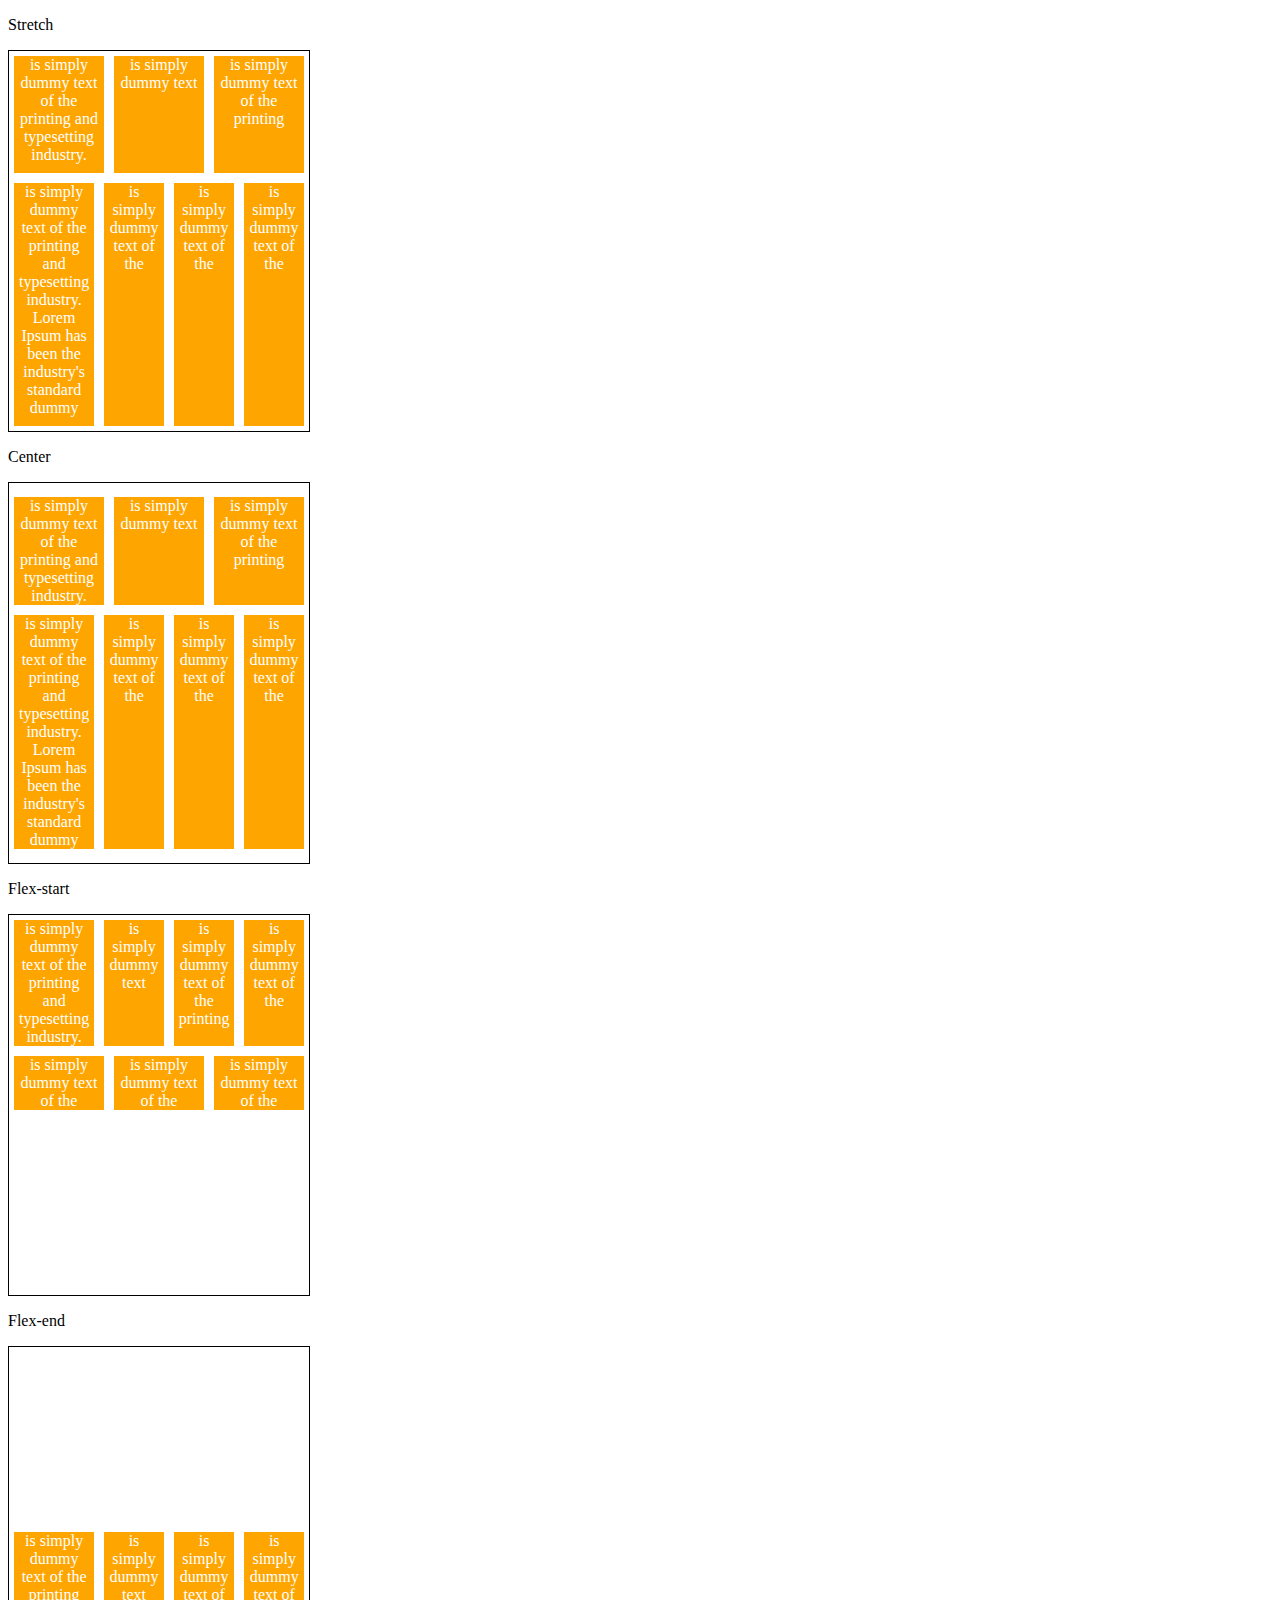
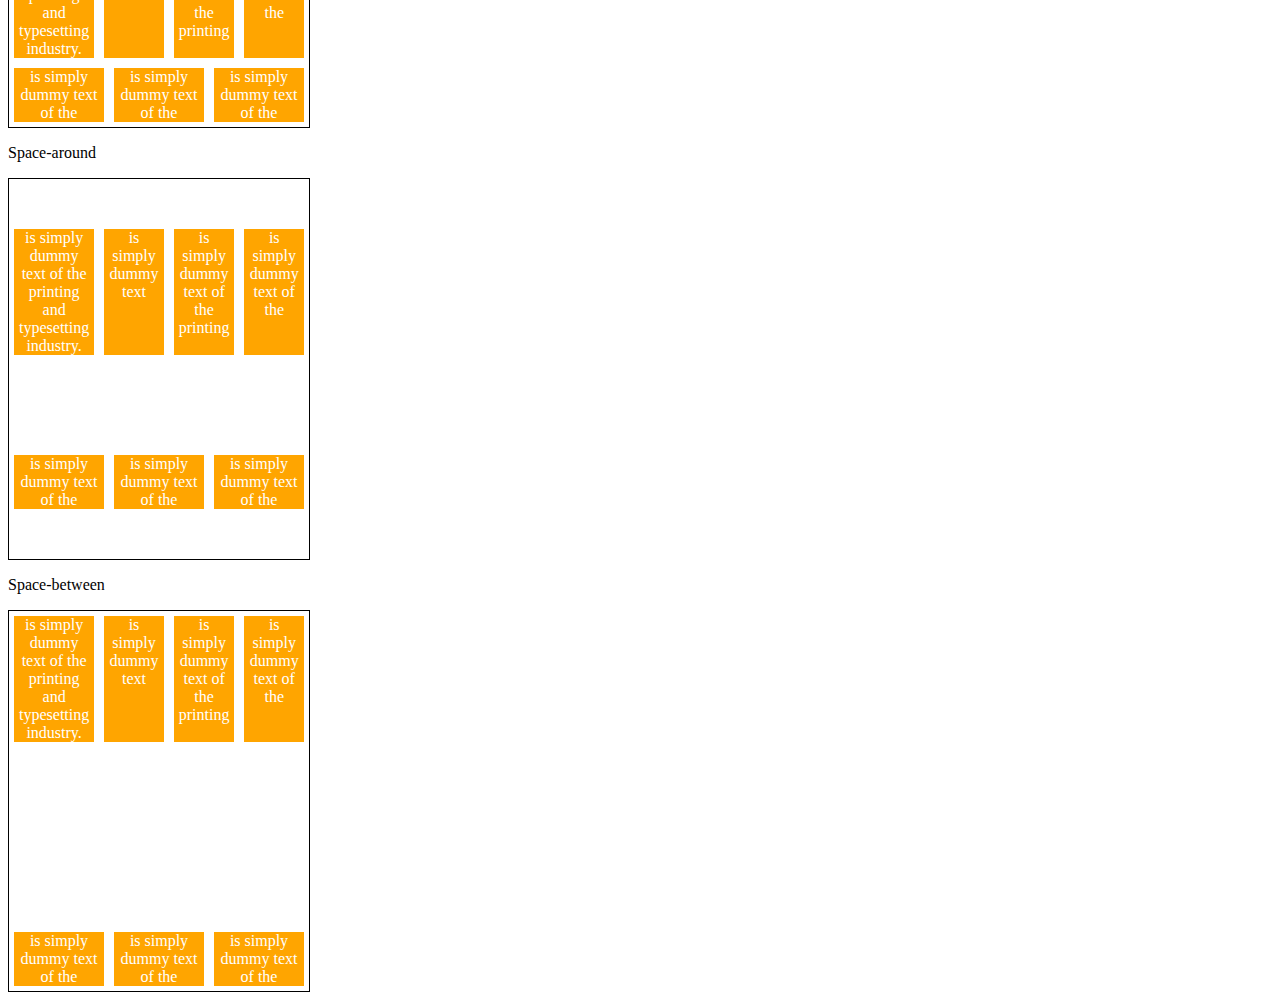
<file: 6-align-content.html>
<!DOCTYPE html>
<html lang="en">
<head>
    <meta charset="UTF-8">
    <meta http-equiv="X-UA-Compatible" content="IE=edge">
    <meta name="viewport" content="width=device-width, initial-scale=1.0">
    <title>Fundamentos - align content</title>
    <style>
        .container{
            height: 380px;
            max-width: 300px;
            display: flex;
            flex-wrap: wrap;
            border: 1px solid black;
        }

        .item{
            background-color: orange;
            padding: 0 5px;
            margin: 5px;
            flex: 1px;
            text-align: center;
            color: white;
        }

        .stretch{
            align-content: stretch;
        }
        .center{
            align-content: center;
        }
        .flex-start{
            align-content: flex-start;
        }
        .flex-end{
            align-content: flex-end;
        }
        .space-around{
            align-content: space-around;
        }
        .space-between{
            align-content: space-between
        }
    </style>
</head>
<body>
    <!--Comportamento padrão-->
    <p>Stretch</p>
    <div class="container stretch">
        <div class="item">is simply dummy text of the printing and typesetting industry.</div>
        <div class="item">is simply dummy text</div>
        <div class="item">is simply dummy text of the printing</div>
        <div class="item">is simply dummy text of the printing and typesetting industry. Lorem Ipsum has been the industry's standard dummy</div>
        <div class="item">is simply dummy text of the</div>
        <div class="item">is simply dummy text of the</div>
        <div class="item">is simply dummy text of the</div>
    </div>

    <p>Center</p>
    <div class="container center">
        <div class="item">is simply dummy text of the printing and typesetting industry.</div>
        <div class="item">is simply dummy text</div>
        <div class="item">is simply dummy text of the printing</div>
        <div class="item">is simply dummy text of the printing and typesetting industry. Lorem Ipsum has been the industry's standard dummy</div>
        <div class="item">is simply dummy text of the</div>
        <div class="item">is simply dummy text of the</div>
        <div class="item">is simply dummy text of the</div>
    </div>

    <p>Flex-start</p>
    <div class="container flex-start">
        <div class="item">is simply dummy text of the printing and typesetting industry.</div>
        <div class="item">is simply dummy text</div>
        <div class="item">is simply dummy text of the printing</div>
        <div class="item">is simply dummy text of the</div>
        <div class="item">is simply dummy text of the</div>
        <div class="item">is simply dummy text of the</div>
        <div class="item">is simply dummy text of the</div>
    </div>

    <p>Flex-end</p>
    <div class="container flex-end">
        <div class="item">is simply dummy text of the printing and typesetting industry.</div>
        <div class="item">is simply dummy text</div>
        <div class="item">is simply dummy text of the printing</div>
        <div class="item">is simply dummy text of the</div>
        <div class="item">is simply dummy text of the</div>
        <div class="item">is simply dummy text of the</div>
        <div class="item">is simply dummy text of the</div>
    </div>

    <p>Space-around</p>
    <div class="container space-around">
        <div class="item">is simply dummy text of the printing and typesetting industry.</div>
        <div class="item">is simply dummy text</div>
        <div class="item">is simply dummy text of the printing</div>
        <div class="item">is simply dummy text of the</div>
        <div class="item">is simply dummy text of the</div>
        <div class="item">is simply dummy text of the</div>
        <div class="item">is simply dummy text of the</div>
    </div>

    <p>Space-between</p>
    <div class="container space-between">
        <div class="item">is simply dummy text of the printing and typesetting industry.</div>
        <div class="item">is simply dummy text</div>
        <div class="item">is simply dummy text of the printing</div>
        <div class="item">is simply dummy text of the</div>
        <div class="item">is simply dummy text of the</div>
        <div class="item">is simply dummy text of the</div>
        <div class="item">is simply dummy text of the</div>
    </div>
</body>
</html>
</file>
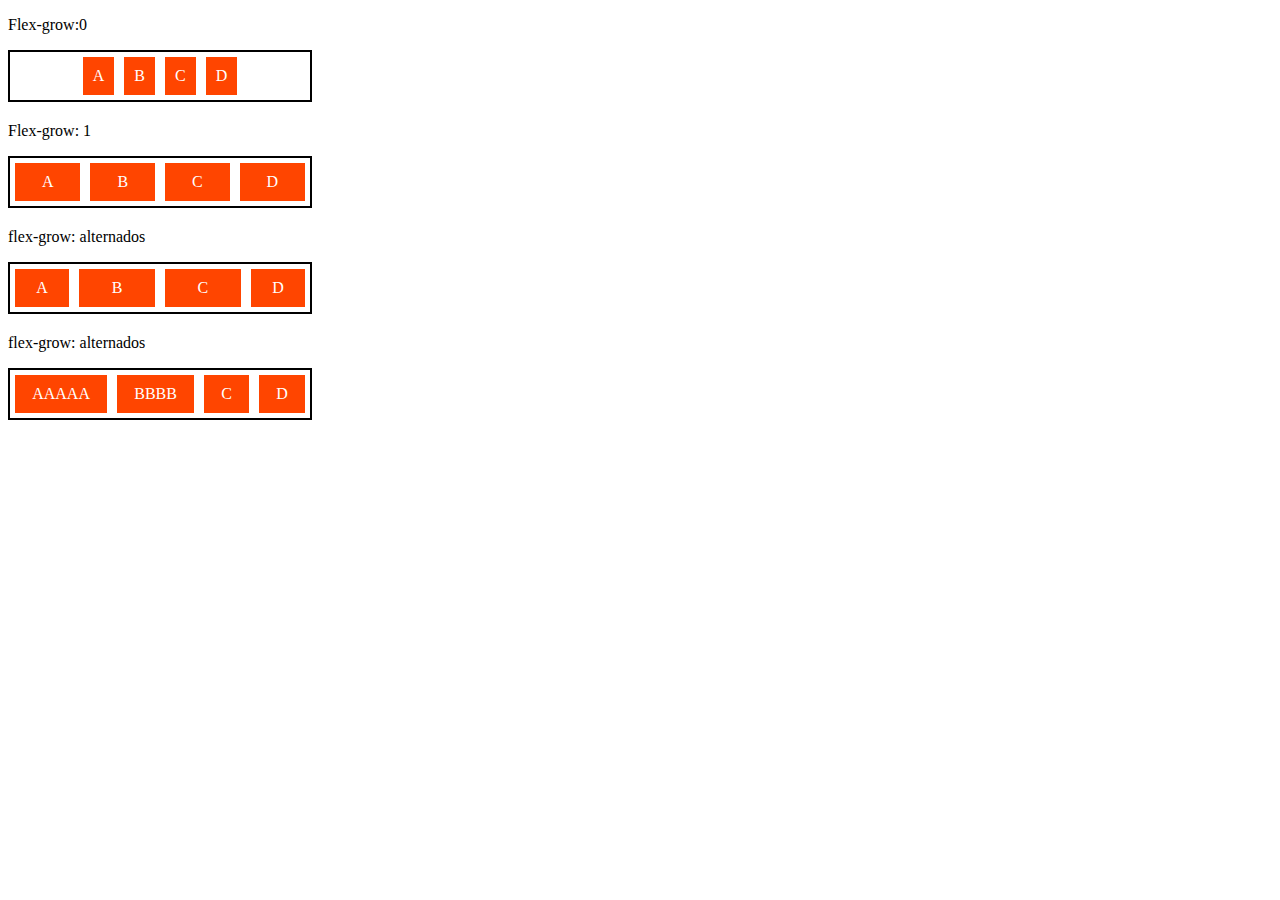
<file: 7-Flex-grow.html>
<!DOCTYPE html>
<html lang="en">
<head>
    <meta charset="UTF-8">
    <meta http-equiv="X-UA-Compatible" content="IE=edge">
    <meta name="viewport" content="width=device-width, initial-scale=1.0">
    <title>Fundamentos - Flex grow</title>
    <style>
        .flex-container{
            display: flex;
            border: 2px solid black;
            max-width: 300px;
            margin-bottom: 20px;
            justify-content: center;
        }

        .item{
            background-color: orangered;
            margin: 5px;
            padding: 10px;
            text-align: center;
            color: white;
        }

        .fg-0{
            flex-grow: 0;
        }
        .fg-1{
            flex-grow: 1;
        }
        .fg-2{
            flex-grow: 2;
        }
        .fg-3{
            flex-grow: 3;
        }
    </style>
</head>
<body>
    <p>Flex-grow:0</p>
    <div class="flex-container">
        <div class="item fg-0">A</div>
        <div class="item fg-0">B</div>
        <div class="item fg-0">C</div>
        <div class="item fg-0">D</div>
    </div>

    <p>Flex-grow: 1</p>
    <div class="flex-container">
        <div class="item fg-1">A</div>
        <div class="item fg-1">B</div>
        <div class="item fg-1">C</div>
        <div class="item fg-1">D</div>
    </div>

    <p>flex-grow: alternados</p>
    <div class="flex-container">
        <div class="item fg-1">A</div>
        <div class="item fg-2">B</div>
        <div class="item fg-2">C</div>
        <div class="item fg-1">D</div>
    </div>

    <p>flex-grow: alternados</p>
    <div class="flex-container">
        <div class="item fg-2">AAAAA</div>
        <div class="item fg-2">BBBB</div>
        <div class="item fg-2">C</div>
        <div class="item fg-2">D</div>
    </div>
</body>
</html>
</file>
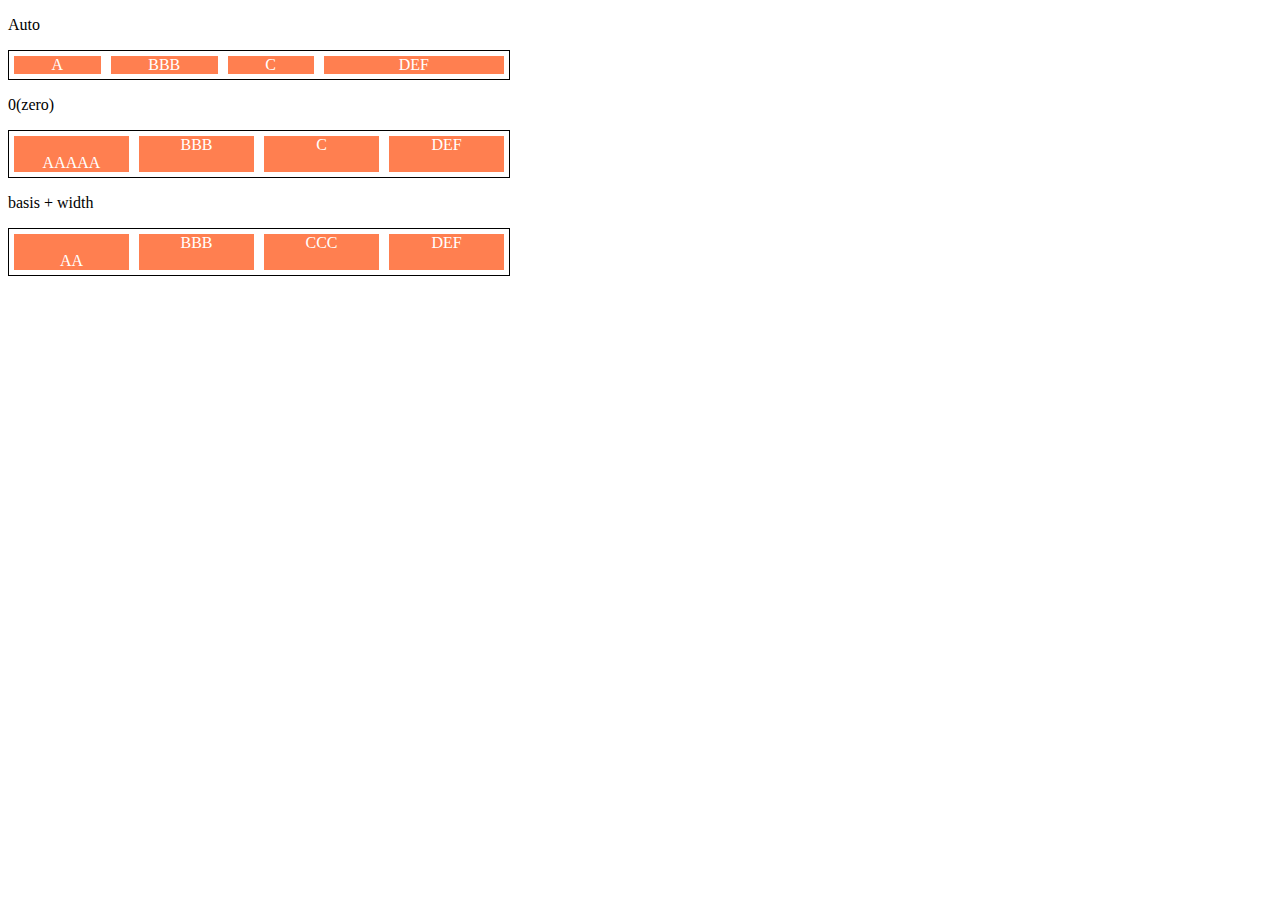
<file: 8-Flex-basis.html>
<!DOCTYPE html>
<html lang="en">
<head>
    <meta charset="UTF-8">
    <meta http-equiv="X-UA-Compatible" content="IE=edge">
    <meta name="viewport" content="width=device-width, initial-scale=1.0">
    <title>Fundamentos - Flex basis</title>

    <style>
        .flex-container{
            max-width: 500px;
            border: 1px solid black;
            display: flex;
        }

        .items{
            background-color: coral;
            color: white;
            text-align: center;
            margin: 5px;
        }

        .bauto{
            flex-basis: auto;
        }
        .fg-0{
            flex-grow: 0;
        }
        .fg-1{
            flex-grow: 1;
        }
        .fg-2{
            flex-grow: 2;
        }
        .b-0{
            flex-basis: 0;
        }
        .w100{
            flex-basis: 100px;
        }
    </style>
</head>
<body>
    <p>Auto</p>
    <div class="flex-container">
        <div class="items bauto fg-1">A</div>
        <div class="items bauto fg-1">BBB</div>
        <div class="items bauto fg-1">C</div>
        <div class="items bauto fg-2">DEF</div>
    </div>

    <p>0(zero)</p>
    <div class="flex-container">
        <div class="items b-0 fg-1"><br>AAAAA</div>
        <div class="items b-0 fg-1">BBB</div>
        <div class="items b-0 fg-1">C</div>
        <div class="items b-0 fg-1">DEF</div>
    </div>

    <p>basis + width</p>
    <div class="flex-container">
        <div class="items w100 fg-2"><br>AA</div>
        <div class="items w100 fg-2">BBB</div>
        <div class="items w100 fg-2">CCC</div>
        <div class="items w100 fg-2">DEF</div>
    </div>
</body>
</html>
</file>
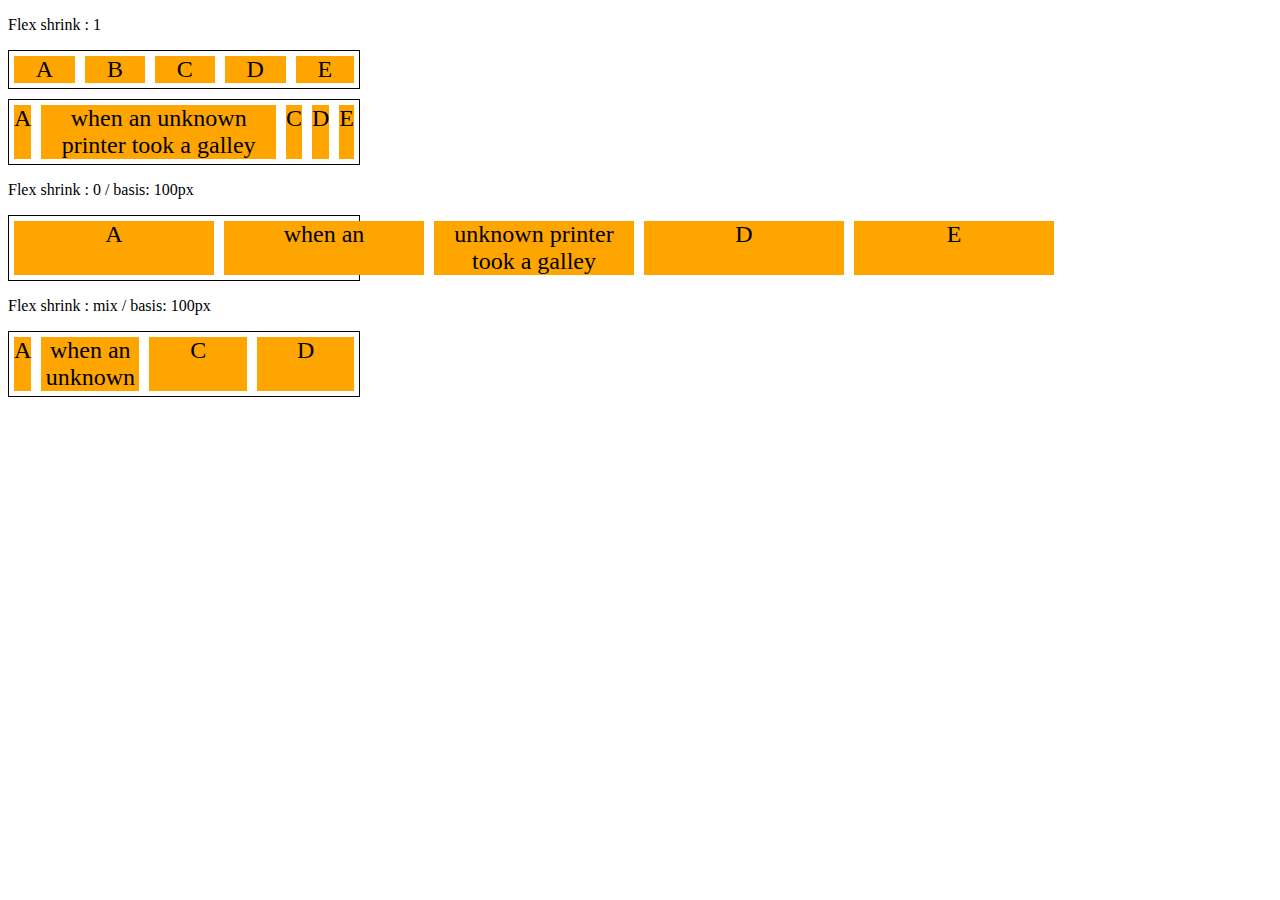
<file: 9-Flex-shrink.html>
<!DOCTYPE html>
<html lang="en">
<head>
    <meta charset="UTF-8">
    <meta http-equiv="X-UA-Compatible" content="IE=edge">
    <meta name="viewport" content="width=device-width, initial-scale=1.0">
    <title>Fundamentos - Flex shrink</title>

    <style>
        .flex-container{
            display: flex;
            border: 1px solid black;
            max-width: 350px;
            margin-bottom: 10px;
        }

        .item{
            background-color: orange;
            font-size: 24px;
            text-align: center;
            margin: 5px;
        }
/*valor padrão do flex shrink, quanto mais vai adicio
nando item mais ele comprime para caber dentro 
do container*/
        .s-1{
            flex-shrink: 1;
        }
        .fg-1{
            flex-grow: 1;
        }
        .s-0{
            flex-shrink: 0;
            flex-basis: 200px;
        }
        .s-2{
            flex-shrink: 2;
            flex-basis: 100px;
        }
        .s-3{
            flex-shrink: 3;
            flex-basis: 100px;
        }
    </style>
</head>
<body>
    <p>Flex shrink : 1</p>
    <div class="flex-container">
        <div class="item s-1 fg-1">A</div>
        <div class="item s-1 fg-1">B</div>
        <div class="item s-1 fg-1">C</div>
        <div class="item s-1 fg-1">D</div>
        <div class="item s-1 fg-1">E</div>
    </div>

    <div class="flex-container">
        <div class="item s-1 fg-1">A</div>
        <div class="item s-1 fg-1">when an unknown printer took a galley</div>
        <div class="item s-1 fg-1">C</div>
        <div class="item s-1 fg-1">D</div>
        <div class="item s-1 fg-1">E</div>
    </div>

    <p>Flex shrink : 0 / basis: 100px</p>
    <div class="flex-container">
        <div class="item s-0 fg-1">A</div>
        <div class="item s-0 fg-1">when an</div>
        <div class="item s-0 fg-1">unknown printer took a galley</div>
        <div class="item s-0 fg-1">D</div>
        <div class="item s-0 fg-1">E</div>
    </div>

    <p>Flex shrink : mix / basis: 100px</p>
    <div class="flex-container">
        <div class="item s-1 fg-1">A</div>
        <div class="item s-2 fg-1">when an unknown</div>
        <div class="item s-2 fg-1">C</div>
        <div class="item s-3 fg-1">D</div>
    </div>
</body>
</html>
</file>
<file: flex-projeto/style.css>
*{
    margin: 0;
    padding: 0;
    font-family: 'Open Sans', sans-serif;
}

ul{
    list-style: none;
    margin: 0;
    padding: 0;
}

ul li a{
    text-decoration: none;
}

div img{
    display: block;
    width: 100%;
}

.flex-container{
    display: flex;
    max-width: 992px;
    margin: auto;
    width: 100%;
    min-width: 320px;
}

header{
    background-color: #122a57;
    height: 100px;
    display: flex;
    align-items: center;
    color: #fff;
}

header .list-items{
    display: flex;
    max-width: 260px;
    width: 100%;
    justify-content: space-between;
    align-items: center;
}

.list-items li a{
    color: #fff;
}

header .menu{
    justify-content: space-between;
}

.apresentacao{
    height: 100vh;
    align-items: center;
    justify-content: space-between;
}

.apresentacao .texto-apresentacao{
    min-height: 200px;
}

.texto-apresentacao h1{
    color: #122A57;
    font-size: 48px;
    margin: 10px;
}
.btn{
    background-color: #122a57;
    color: #fff;
    text-align: center;
    border-radius: 30px;
    width: 220px;
    display: block;
    text-decoration: none;
    height: 50px;
    line-height: 50px;
    margin-bottom: 10px;
    margin-top: 10px;
}

#quem-somos{
    flex-direction: row-reverse;
    align-items: center;
    justify-content: space-between;
}
#quem-somos h2{
    font-size: 32px;
    display: flex;
    color: #122a57;
    margin-bottom: 20px;
}
#quem-somos h2::before{
    content: "";
    height: 50px;
    width: 5px;
    margin-right: 5px;
    background-color: #122a57;
    position: relative;
}
#quem-somos p{
    margin-bottom: 10px;
    width: 90%;
}
#quem-somos img{
    min-width: 420px;
}

.container-externo{
    background-color: #122a57;
    width: 100%;
}
#servicos{
    flex-direction: column;
    padding-top: 50px;
    padding-bottom: 100px;
}
#servicos h2{
    color: #fff;
    font-size: 32px;
    margin-bottom: 20px;
}
.list-servicos{
    display: flex;
    justify-content: space-between;
}
.list-servicos .items-servico{
    text-align: center;
}
.item-servico a{
    width: 220px;
    background-color: #fff;
    border-radius: 30px;
    height: 50px;
    text-align: center;
    line-height: 50px;
    margin-top: 20px;
    padding: 5px 10px;
    color: #122a57;
    text-decoration: none;
    font-size: 12px;
    font-weight: 700;
}
.item-servico p{
    font-weight: 700;
    font-size: 18px;
    color: #fff;
    margin-top: 20px;
}
.item-servico img{
    width: 90%;
    margin: auto;
}

#planos{
    flex-direction: column;
    min-height: 100vh;
    padding-top: 50px;
}
#planos h2{
    font-size: 32px;
}
.list-planos{
    display: flex;
    align-items: flex-end;
    justify-content: space-between;
}
.item-plano{
    flex: 1;
    border: 5px solid #122a57;
    margin-right: 20px;
    padding: 10px;
    max-width: 240px;
}
.item-plano .btn{
    margin: auto;
    margin-bottom: 20px;
}
.item-plano h3{
    font-size: 24;
    display: flex;
    flex-direction: column;
    text-align: center;
    margin-top: 20px;
}
.item-plano h3::after{
    content: "";
    background-color: #122a57;
    width: 100%;
    height: 3px;
    margin-top: 20px;
    margin-bottom: 10px;
}
.item-plano ul{
    padding: 10px 20px;
    display: flex;
    flex-direction: column;
    margin-bottom: 10px;
}
.item-plano ul li{
    display: flex;
    flex-wrap: nowrap;
    align-items: center;
}
.item-plano ul li::before{
    content: "";
    width: 10px;
    height: 10px;
    background-color: #122a57;
    margin-right: 5px;
}

footer{
    background-color: #122a57;
    height: 70px;
    display: flex;
    align-items: center;
}

footer .footer{
    justify-content: space-between;
    color: #fff;
}

/*mobile*/
@media(max-width: 992px){
    .flex-container{
        flex-direction: column;
    }

    .apresentacao{
        flex-direction: column-reverse;
    }

    .apresentacao .texto-apresentacao{
        width: 100%;
    }

    #quem-somos{
        flex-direction: column-reverse;
    }

    #quem-somos img{
        min-width: 320px;
        margin: auto;
    }

    .list-servicos{
        flex-direction: column;
    }

    .item-servico img{
        width: 50%;
        margin: auto;
    }

    .list-planos{
        flex-direction: column;
        align-items: flex-start;
        margin-bottom: 20px;
    }

    .list-planos .item-plano{
        max-width: 90%;
        margin: auto;
        height: 100%;
        margin-bottom: 20px;
    }
}
</file>
